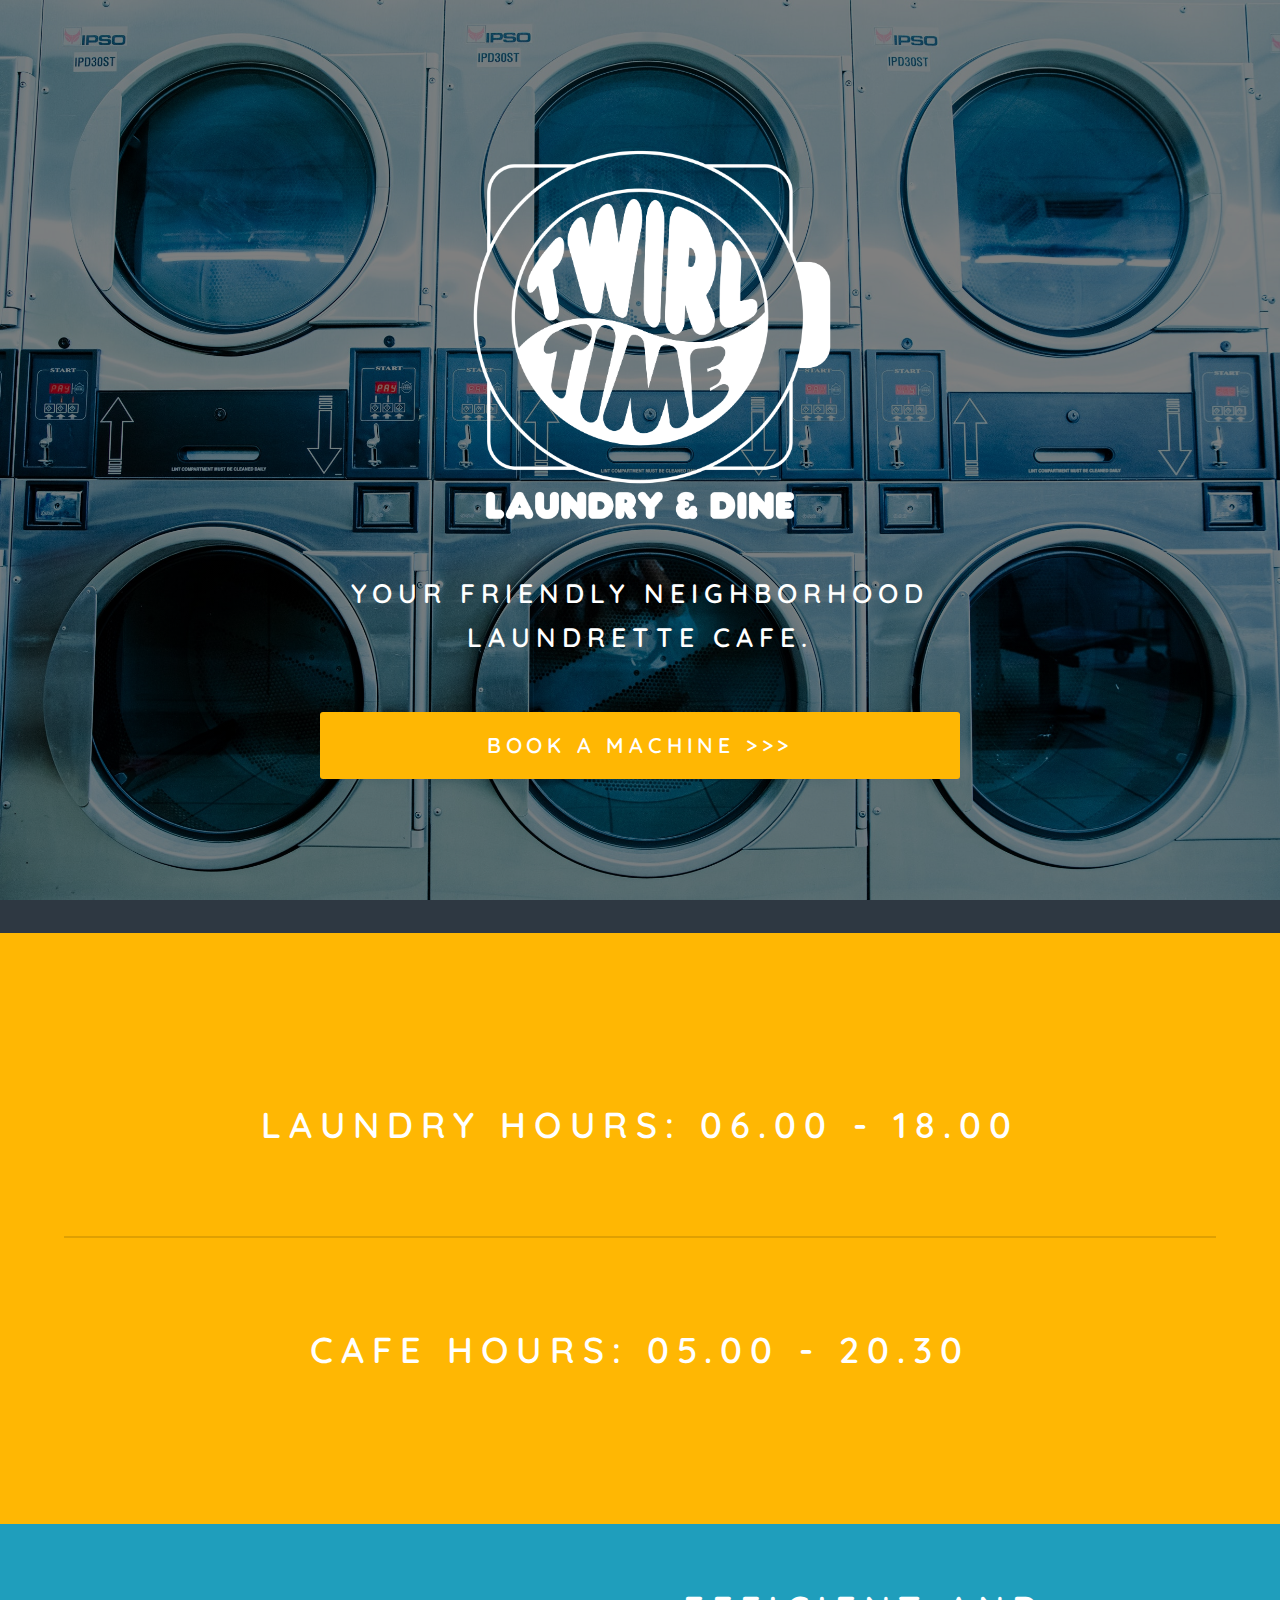
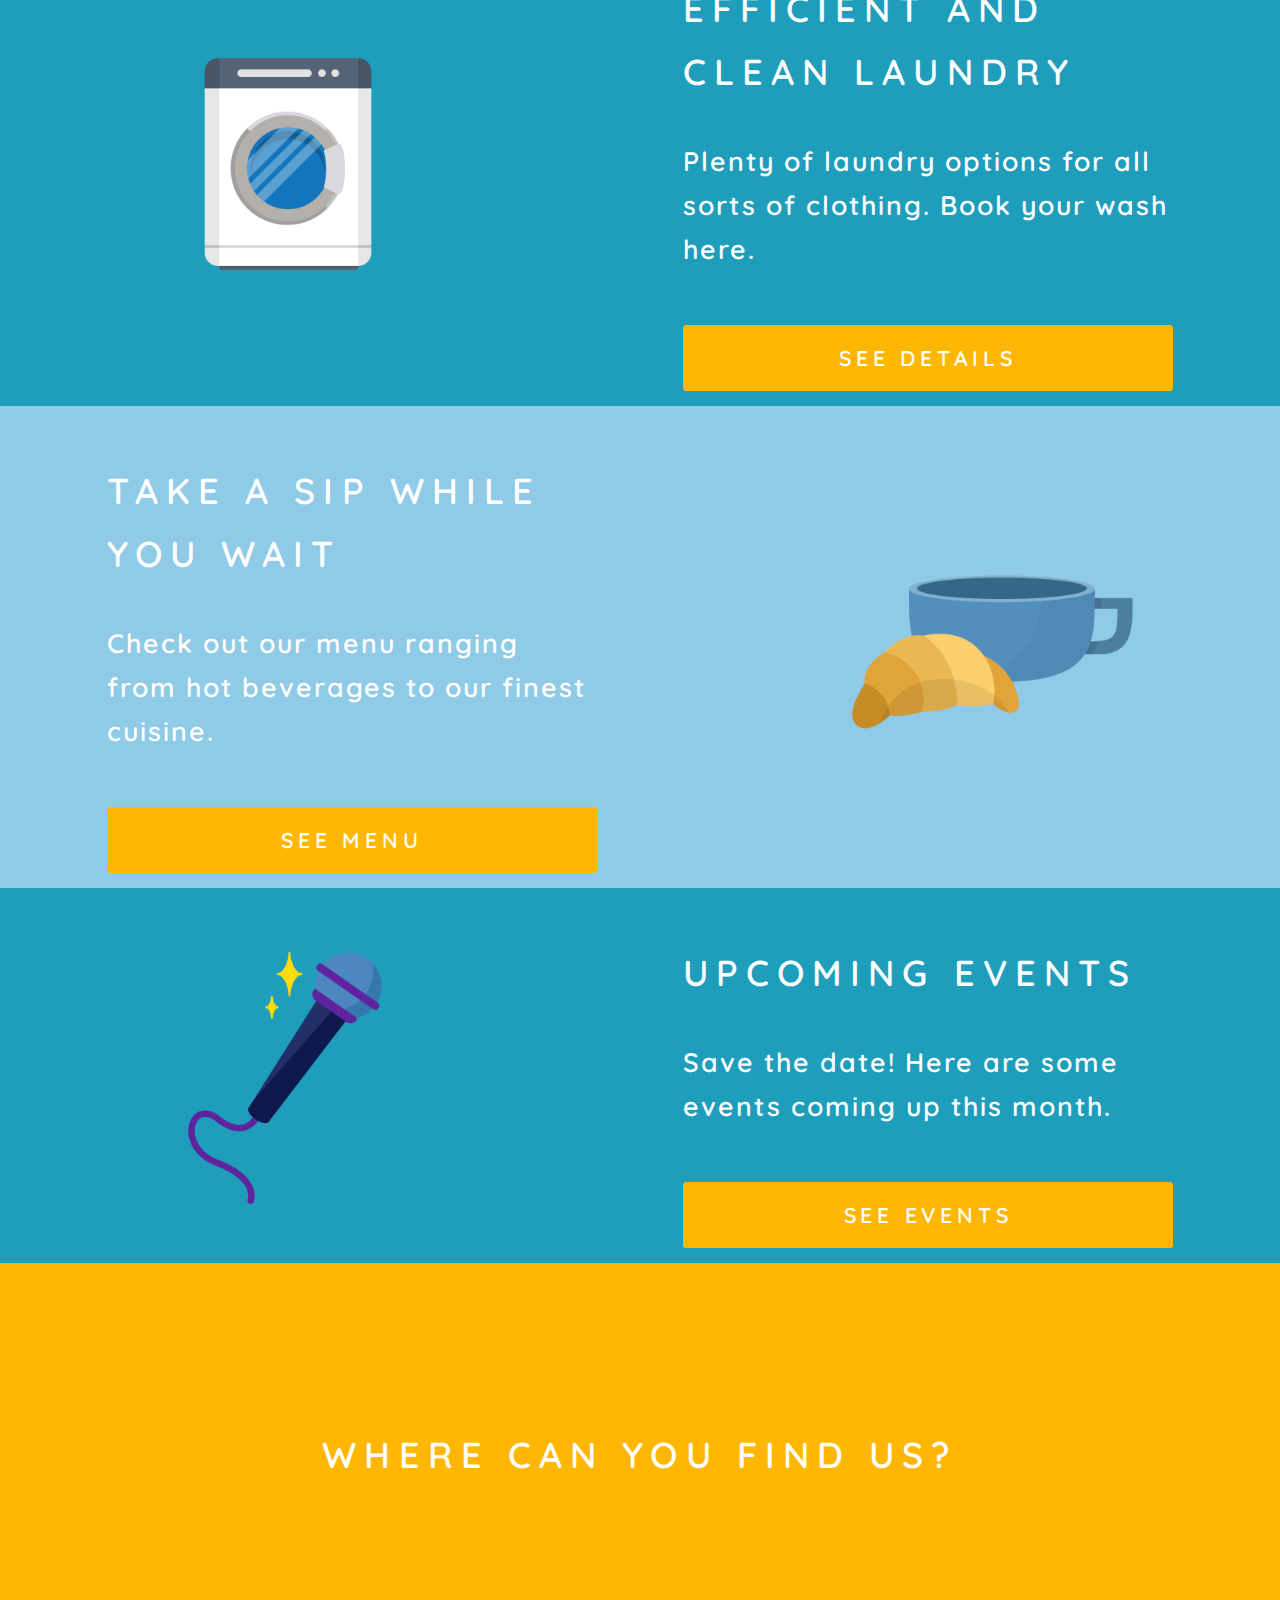
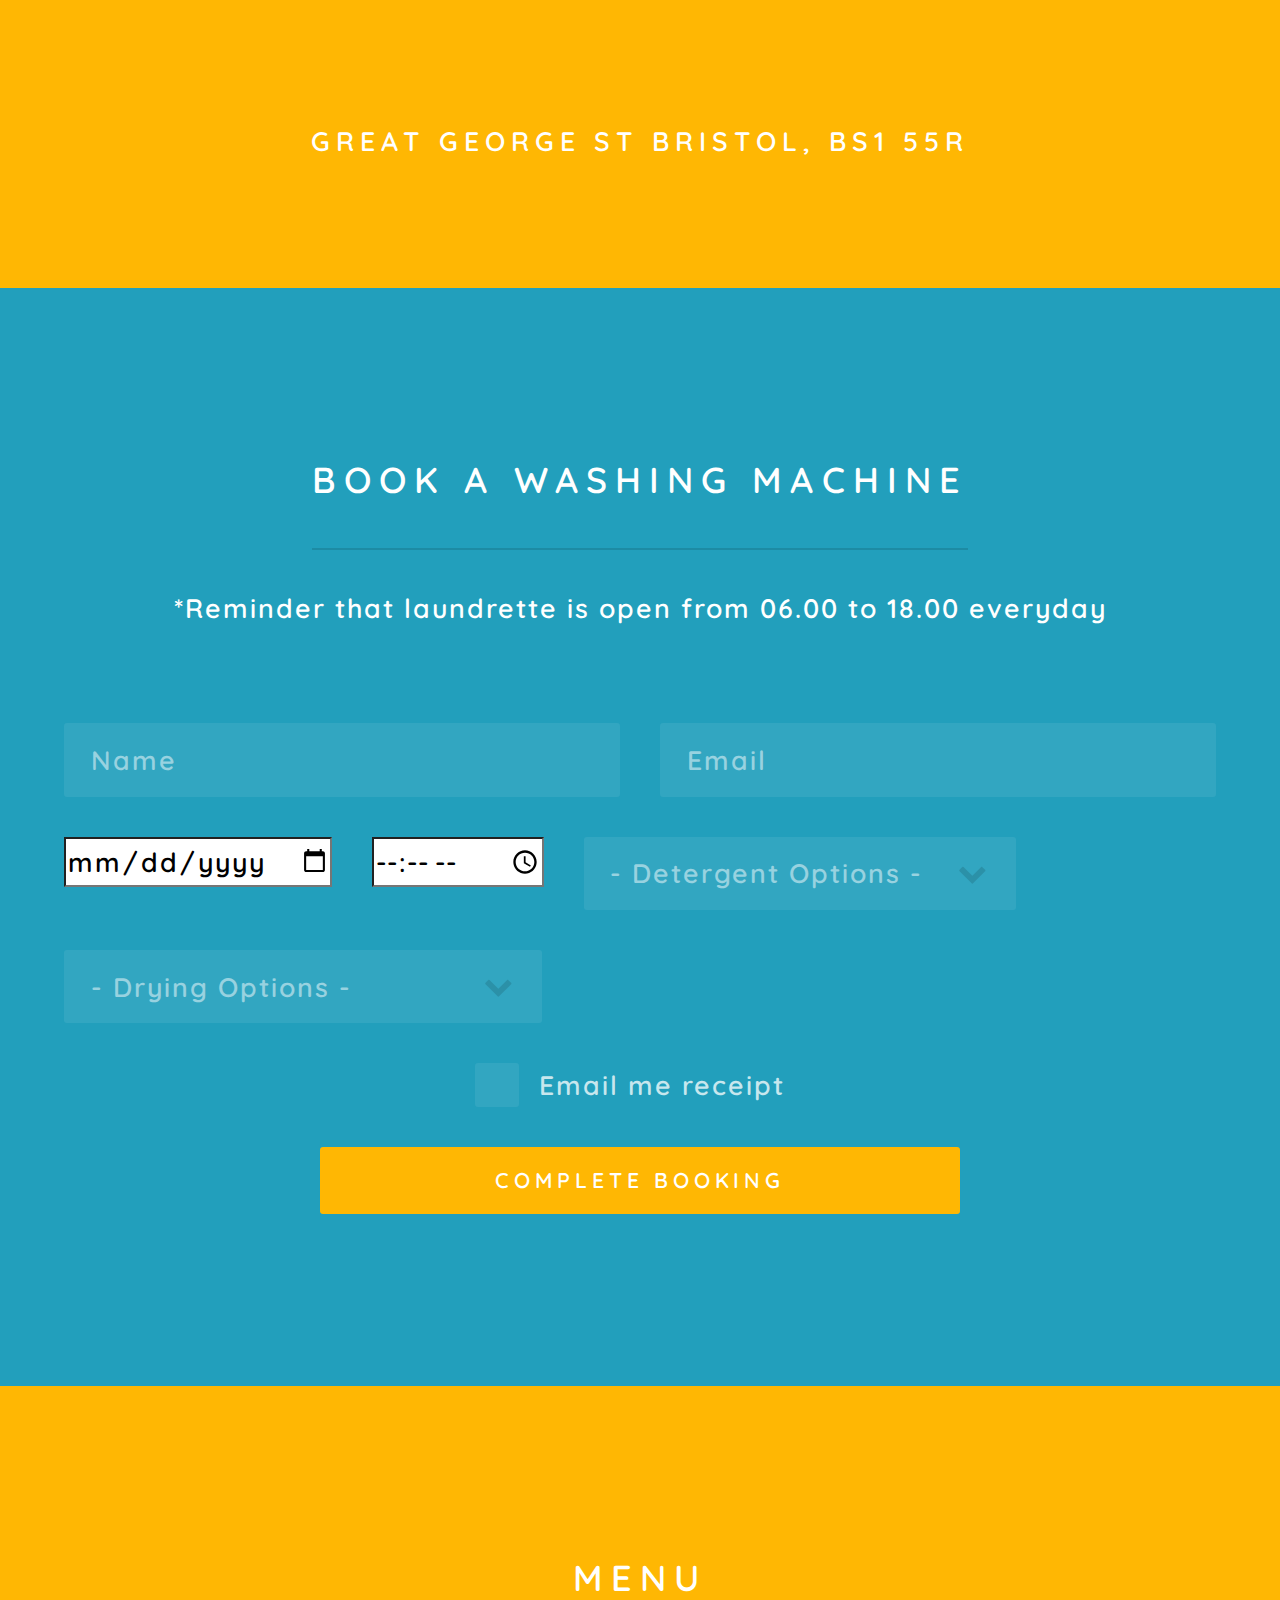
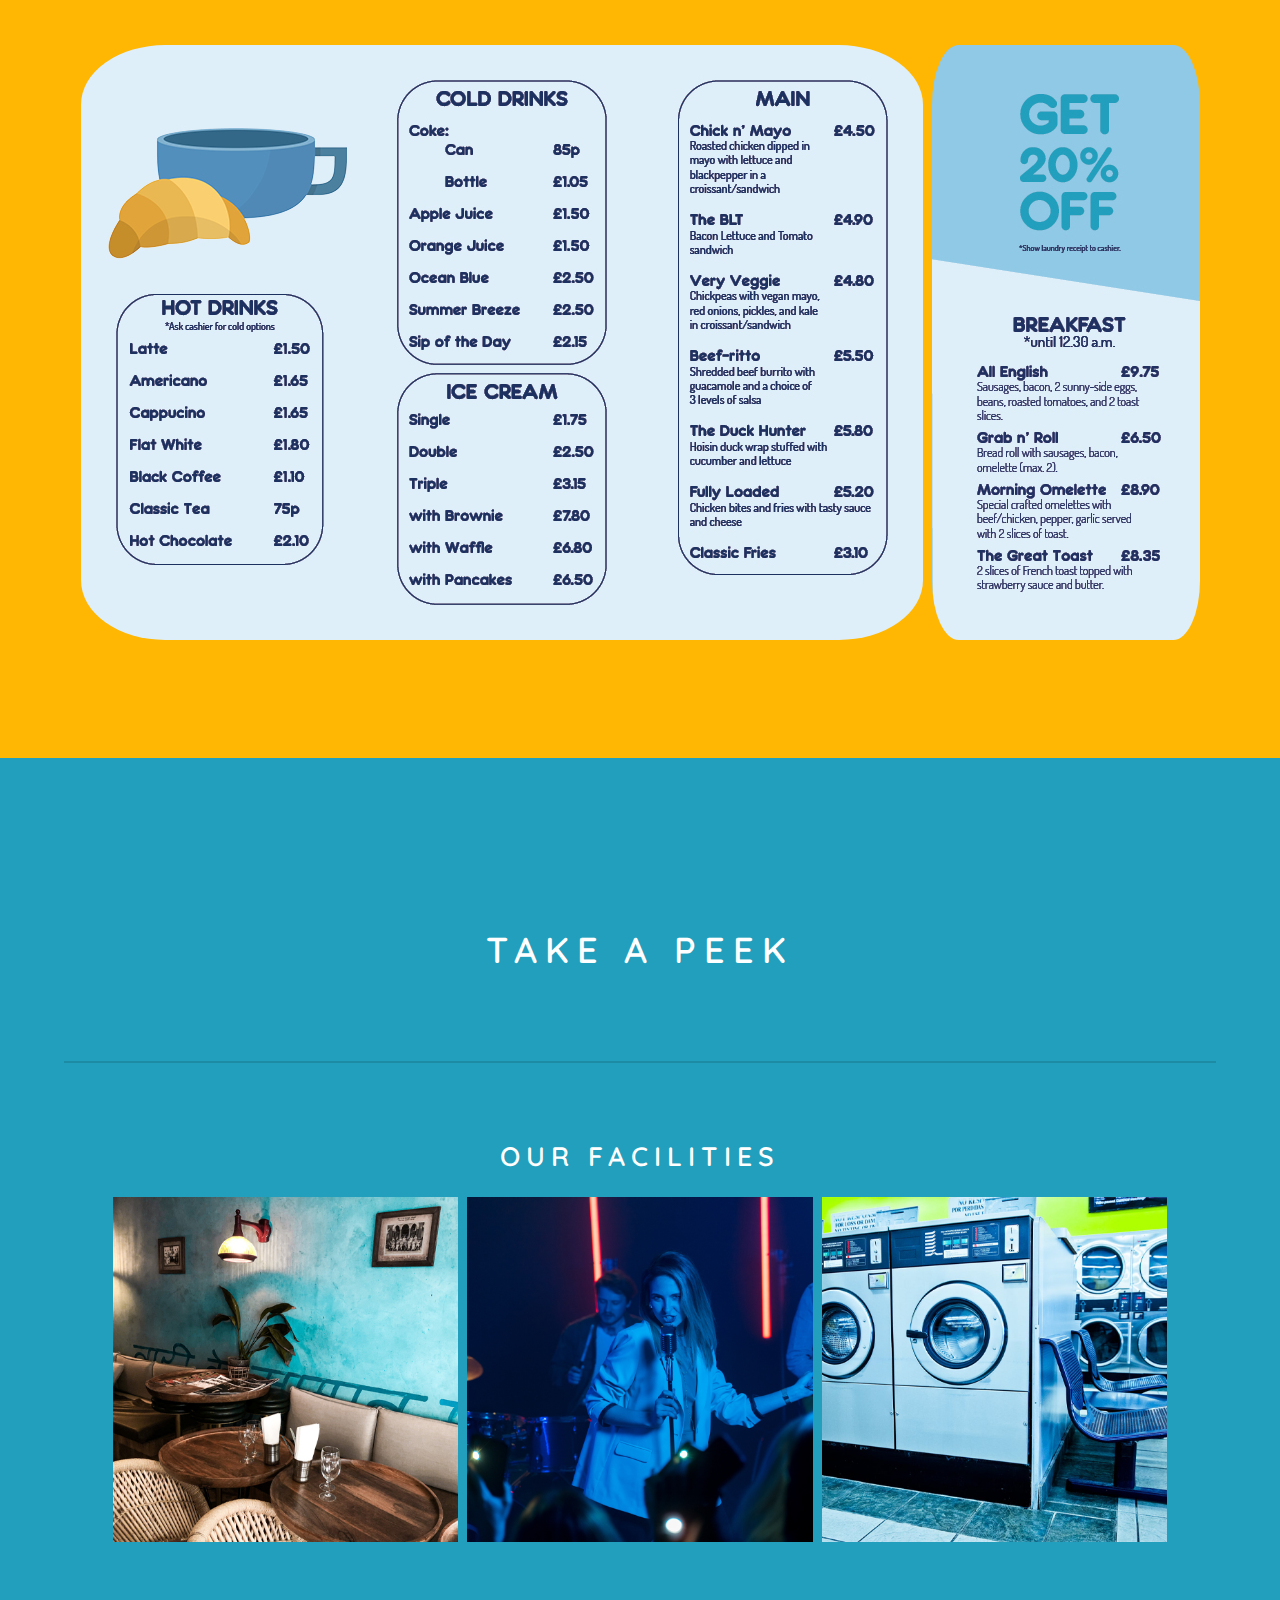
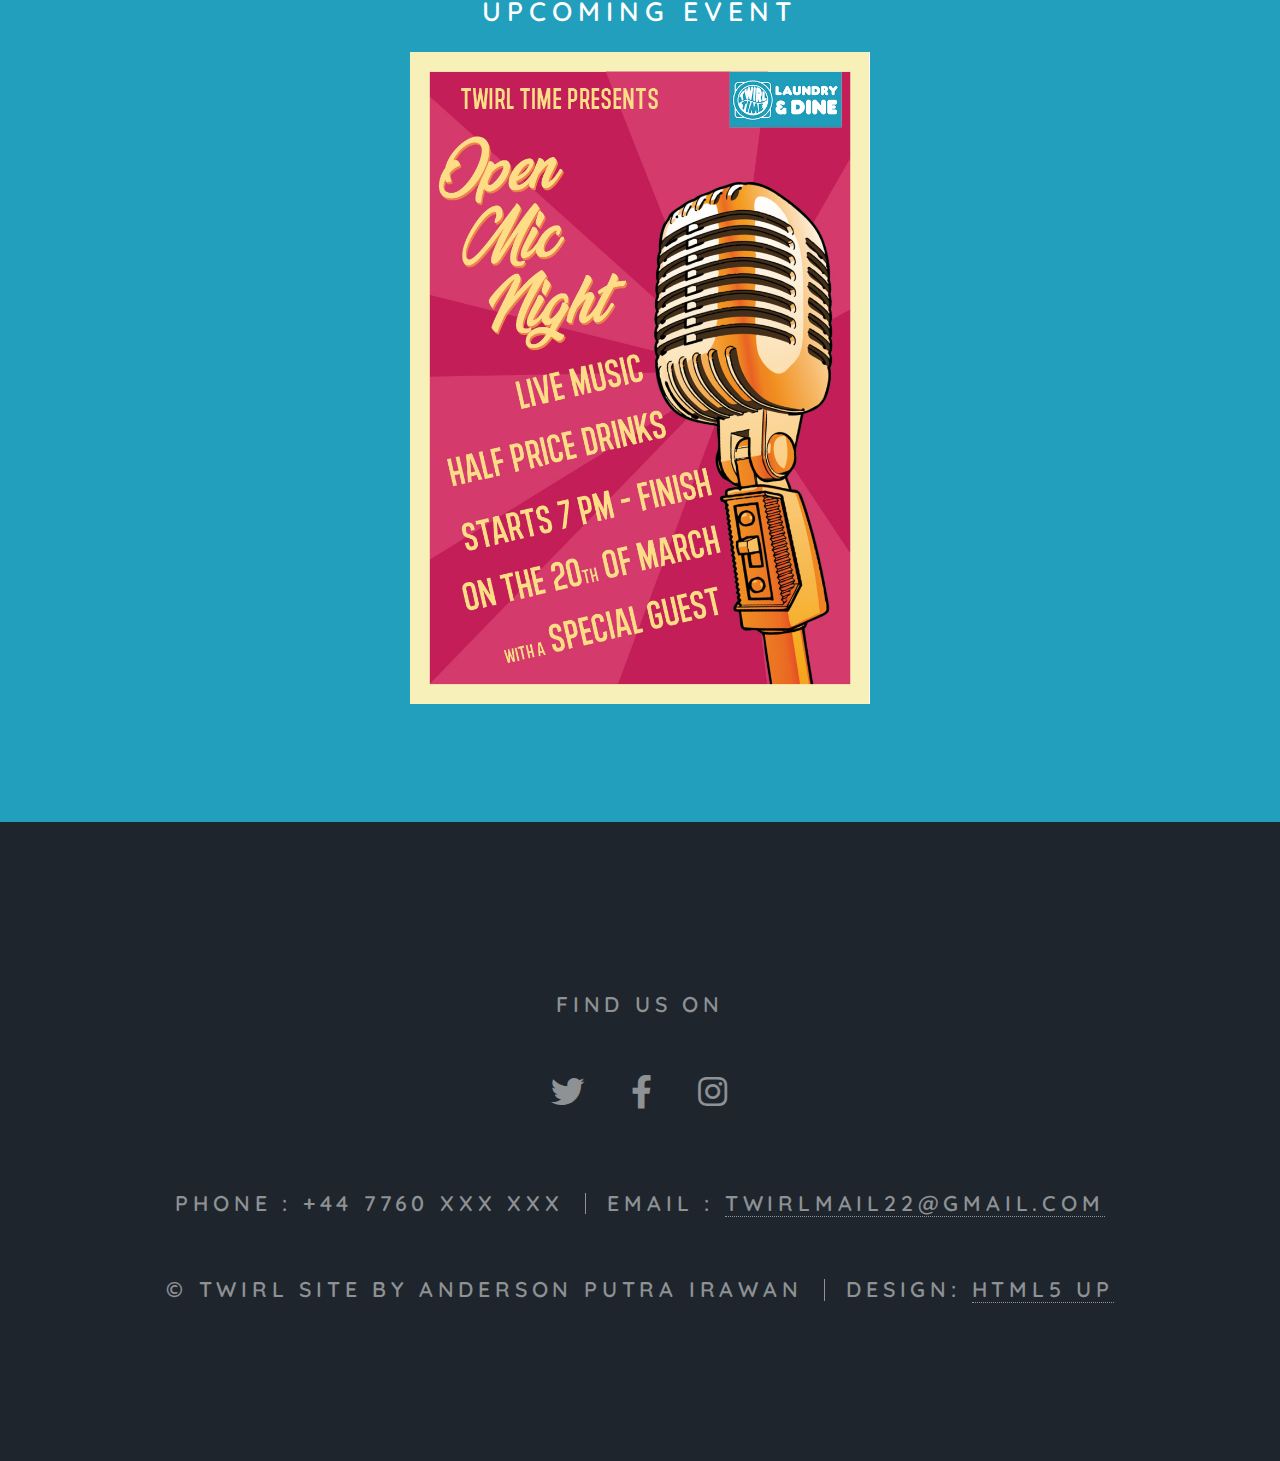
<file: index.html>
<!DOCTYPE HTML>
<!--
	Spectral by HTML5 UP
	html5up.net | @ajlkn
	Free for personal and commercial use under the CCA 3.0 license (html5up.net/license)
-->
<html>
	<head>
		<title>Twirl Time</title>
		<meta charset="utf-8" />
		<meta name="viewport" content="width=device-width, initial-scale=1, user-scalable=no" />
		<link rel="stylesheet" href="assets/css/main.css" />
		<noscript><link rel="stylesheet" href="assets/css/noscript.css" /></noscript>
	</head>
	<body class="landing is-preload">

		<!-- Page Wrapper -->
			<div id="page-wrapper">
				<!-- Header -->
					<header id="header" class="alt">
						<h1><a href="index.html">TWIRL TIME</a></h1>
					</header>

				<!-- Banner -->
					<section id="banner">

						<div>
							<img src="images/WhiteLogo.png" target="blank" width="50%" class="whitelogo">
						</div>
						
						<div class="inner">

							<br>
							<p>Your friendly neighborhood<br> laundrette cafe.</p>

							<a href="#four" class="button primary fit">Book a Machine >>></a>
						</div>
						<!--<a href="#one" class="more scrolly">Start Washing!</a>-->
					</section>

				<!-- One -->
					<section id="one" class="wrapper style1 special">
						<div class="inner">
								<h2>Laundry hours: 06.00 - 18.00</h2>
								<hr>
								<h2>Cafe hours: 05.00 - 20.30</h2>
							
						</div>
					</section>

				<!-- Two - Types of Services-->
					<section id="two" class="wrapper alt style2">
						<section class="spotlight">
							<div class="image"><img src="images/laundry_logo.png" width="30%" height="30%" alt="" /></div><div class="content">
								<h2 class="middle-section">Efficient And Clean Laundry </h2>
								<p class="middle-section">Plenty of laundry options for all sorts of clothing. Book your wash here.</p>
								<a href="#four" class="button primary fit">See details</a>
							</div>
						</section>
						<section class="spotlight">
							<div class="image"><img src="images/cafe_logo.png" width="30%" height="30%" alt="" /></div><div class="content">
								<h2 class="middle-section">Take A Sip While You Wait</h2>
								<p class="middle-section">Check out our menu ranging from hot beverages to our finest cuisine.</p>
								<a href="#five" class="button primary fit">See menu</a>
							</div>
						</section>
						<section class="spotlight">
							<div class="image"><img src="images/event_logo.png" alt="" /></div><div class="content">
								<h2 class="middle-section">Upcoming Events</h2>
								<p class="middle-section">Save the date! Here are some events coming up this month.</p>
								<a href="#events" class="button primary fit">See events</a>
							</div>
						</section>
					</section>

				<!-- Location -->
				<section id="three" class="wrapper style1 special">
					<div class="inner">
							<header id="major">
								<h2>Where can you find us?</h2>
							</header>

					<div><div class="gmap_canvas">
						<iframe max-width="1000" max-height="1000" id="gmap_canvas" src="https://maps.google.com/maps?q=BS1%205RR&t=&z=13&ie=UTF8&iwloc=&output=embed" frameborder="0" scrolling="no" marginheight="0" marginwidth="0"></iframe>
						<a href="https://123movies-to.org"></a><br><style>.mapouter{position:relative;text-align:right;height:500px;width:600px;}</style>
					</div></div>
					<br>
					<div><h1>Great George St Bristol, BS1 55R</h1></div>
	
				</section>

				<!-- Booking -->
				<section id="four" class="wrapper style3 special">
					<div class="inner">
						<header class="major">
							<h2>Book a washing machine</h2>
							<p>*Reminder that laundrette is open from 06.00 to 18.00 everyday</p>
						</header>
						<form method="post" action="#">
							<div class="row gtr-uniform">
								<div class="col-6 col-12-xsmall">
									<input type="text" name="demo-name" id="demo-name" value="" placeholder="Name" />
								</div>
								<div class="col-6 col-12-xsmall">
									<input type="email" name="demo-email" id="demo-email" value="" placeholder="Email" />
								</div>
								<div class="col-12-xsmall">
									<input type="date" name="demo-date" id="demo-email" value="" placeholder="Date" style="color : black" />
								</div>
								<div class="col-12-xsmall">
									<input type="time" name="demo-time" id="demo-email" value="" placeholder="Time" style="color : black" />
								</div>
								<div class="col-12-medium">
									<select name="demo-category" id="demo-category">
										<option value="">- Detergent Options -</option>
										<option value="1">Ultra Clean (£5.50)</option>
										<option value="1">Golden Shower (£4.20)</option>
										<option value="1">Supreme Silver (£3.00)</option>
										<option value="1">Basic Bronze (£1.80)</option>
									</select>
								</div>
								<div class="col-12-medium">
									<select name="demo-category" id="demo-category">
										<option value="">- Drying Options -</option>
										<option value="1">Ironed and Folded (£7.00)</option>
										<option value="1">Ironed (£5.50)</option>
										<option value="1">DIY Dryer (£4.00)</option>
									</select>
								</div>
								<div class="col-12">
									<input type="checkbox" id="demo-copy" name="demo-copy">
									<label for="demo-copy">Email me receipt</label>
								</div>
								<div class="col-12">
									<a href="booking.html" class="button primary fit">Complete Booking</a>
								</div>
							</div>
						</form>
						

					</div>

					
				</section>

				<!-- Menu -->
				<section id="five" class="wrapper style1 special">
					<header id="major">
						<h2>Menu</h2>
					</header>
					<img class="rounded" src="images/mainmenu.jpg" target="blank">
					<img class="rounded" src="images/breakfast.jpg" target="blank">
				</section>

				<!-- Other Info -->
				<section id="six" class="wrapper style3 special">
					<div class="inner">
						<div class="inner">
							<header id="major">
								<h2>Take a peek</h2>
								<hr>
							</header>

							<h1>Our Facilities</h1>

							<img src="images/preview_cafe.jpg" target="blank" width="30%">
							<img src="images/preview_stage.jpg" target="blank" width="30%">
							<img src="images/preview_laundry.jpg" target="blank" width="30%">

							<br><br>
							<h1 id="events">Upcoming Event</h1>

							<img src="images/mic_night.jpg" target="blank" width="40%">
						
					</div>	
				</section>
				

				<!-- Footer -->
					<footer id="footer">
						<div class="copyright">Find us on</div><br>
						<ul class="icons">
							<li><a href="https://twitter.com/" class="icon brands fa-twitter"><span class="label">Twitter</span></a></li>
							<li><a href="https://www.facebook.com/" class="icon brands fa-facebook-f"><span class="label">Facebook</span></a></li>
							<li><a href="https://www.instagram.com/" class="icon brands fa-instagram"><span class="label">Instagram</span></a></li>
						</ul>
						<ul class="copyright">
							<li>Phone : +44 7760 XXX XXX</li><li>Email : <a href="https://mail.google.com">twirlmail22@gmail.com</a></li>
						</ul>
						<ul class="copyright">
							<li>&copy; Twirl Site by Anderson Putra Irawan</li><li>Design: <a href="http://html5up.net">HTML5 UP</a></li>
						</ul>
					</footer>

			</div>

		<!-- Scripts -->
			<script src="assets/js/jquery.min.js"></script>
			<script src="assets/js/jquery.scrollex.min.js"></script>
			<script src="assets/js/jquery.scrolly.min.js"></script>
			<script src="assets/js/browser.min.js"></script>
			<script src="assets/js/breakpoints.min.js"></script>
			<script src="assets/js/util.js"></script>
			<script src="assets/js/main.js"></script>

	</body>
</html>
</file>
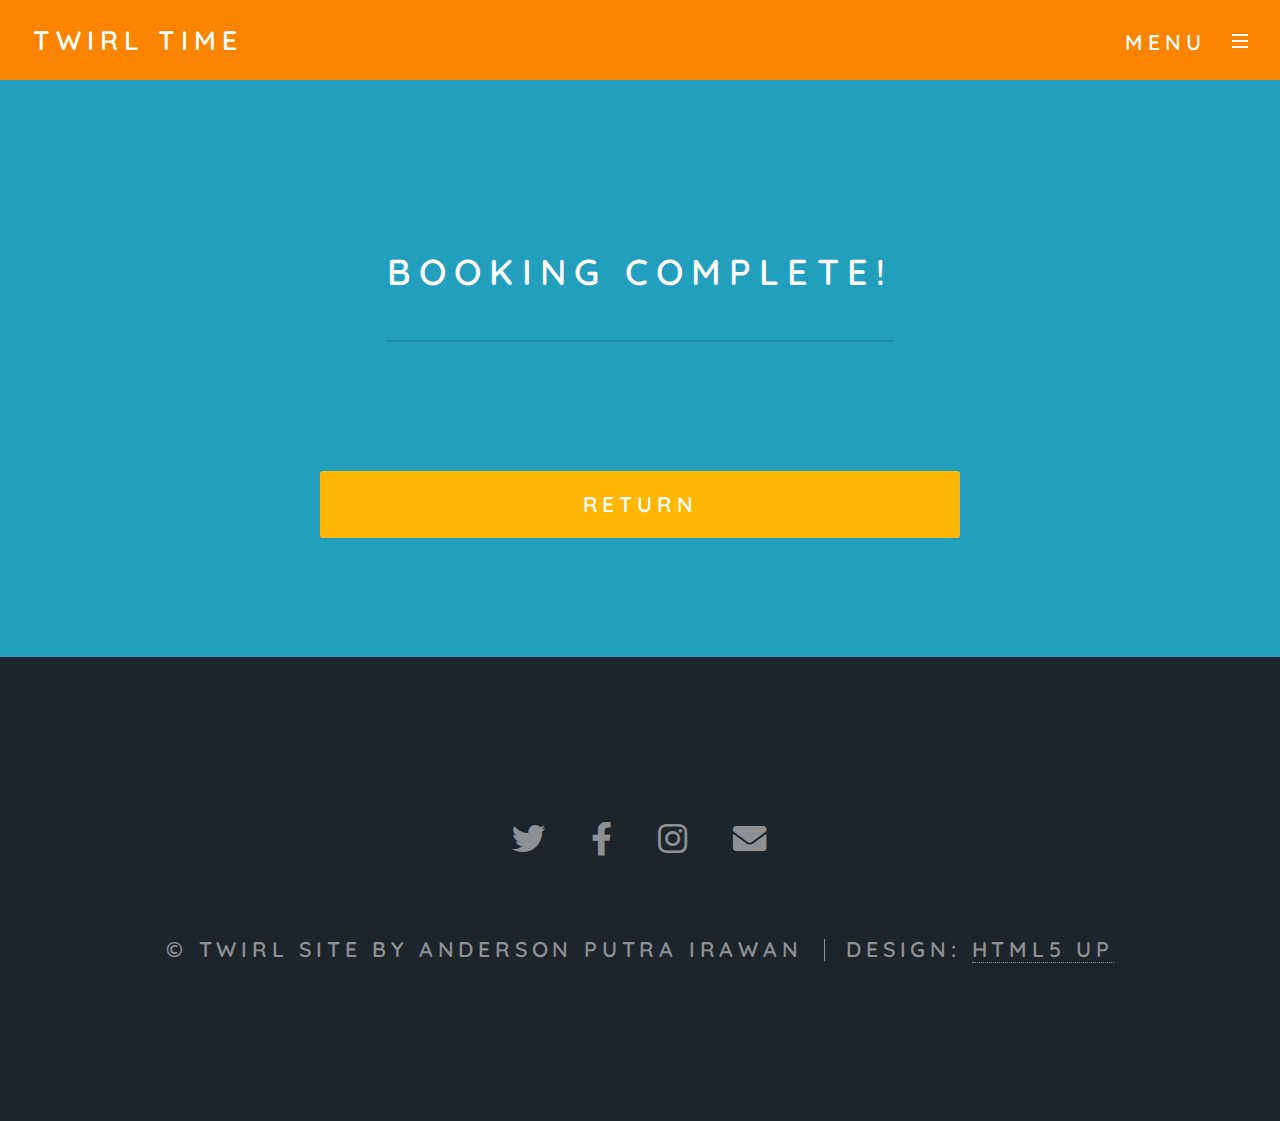
<file: booking.html>
<!DOCTYPE HTML>
<!--
	Spectral by HTML5 UP
	html5up.net | @ajlkn
	Free for personal and commercial use under the CCA 3.0 license (html5up.net/license)
-->
<html>
	<head>
		<title>Generic - Spectral by HTML5 UP</title>
		<meta charset="utf-8" />
		<meta name="viewport" content="width=device-width, initial-scale=1, user-scalable=no" />
		<link rel="stylesheet" href="assets/css/main.css" />
		<noscript><link rel="stylesheet" href="assets/css/noscript.css" /></noscript>
	</head>
	<body class="is-preload">

		<!-- Page Wrapper -->
			<div id="page-wrapper">

				<!-- Header -->
					<header id="header">
						<h1><a href="index.html">TWIRL TIME</a></h1>
						<nav id="nav">
							<ul>
								<li class="special">
									<a href="#menu" class="menuToggle"><span>Menu</span></a>
									<div id="menu">
										<ul>
											<li><a href="index.html">Home</a></li>
											<li><a href="booking.html">Booking</a></li>
											<li><a href="elements.html">Elements</a></li>
											<li><a href="#">Sign Up</a></li>
											<li><a href="#">Log In</a></li>
										</ul>
									</div>
								</li>
							</ul>
						</nav>
					</header>

				<!-- Booking -->
				<section id="four" class="wrapper style3 special">
					<div class="inner">
						<header class="major">
							<h2>BOOKING COMPLETE!</h2>
						</header>
						
						<a href="index.html" class="button primary fit">Return</a>
						

					</div>

					
				</section>

				<!-- Footer -->
				<footer id="footer">
					<ul class="icons">
						<li><a href="#" class="icon brands fa-twitter"><span class="label">Twitter</span></a></li>
						<li><a href="#" class="icon brands fa-facebook-f"><span class="label">Facebook</span></a></li>
						<li><a href="#" class="icon brands fa-instagram"><span class="label">Instagram</span></a></li>
						<li><a href="#" class="icon solid fa-envelope"><span class="label">Email</span></a></li>
					</ul>
					<ul class="copyright">
						<li>&copy; Twirl Site by Anderson Putra Irawan</li><li>Design: <a href="http://html5up.net">HTML5 UP</a></li>
					</ul>
				</footer>

			</div>

		<!-- Scripts -->
			<script src="assets/js/jquery.min.js"></script>
			<script src="assets/js/jquery.scrollex.min.js"></script>
			<script src="assets/js/jquery.scrolly.min.js"></script>
			<script src="assets/js/browser.min.js"></script>
			<script src="assets/js/breakpoints.min.js"></script>
			<script src="assets/js/util.js"></script>
			<script src="assets/js/main.js"></script>

	</body>
</html>
</file>
<file: assets/css/noscript.css>
/*
	Spectral by HTML5 UP
	html5up.net | @ajlkn
	Free for personal and commercial use under the CCA 3.0 license (html5up.net/license)
*/

/* Banner */

	body.is-preload #banner h2 {
		-moz-transform: none;
		-webkit-transform: none;
		-ms-transform: none;
		transform: none;
		opacity: 1;
	}

		body.is-preload #banner h2:before, body.is-preload #banner h2:after {
			width: 100%;
		}

	body.is-preload #banner .more {
		-moz-transform: none;
		-webkit-transform: none;
		-ms-transform: none;
		transform: none;
		opacity: 1;
	}

	body.is-preload #banner:after {
		opacity: 0;
	}
</file>
<file: assets/css/main.css>
@import url(fontawesome-all.min.css);
@import url("https://fonts.googleapis.com/css?family=Open+Sans:400,400italic,600,600italic,800,800italic");

/*
	Spectral by HTML5 UP
	html5up.net | @ajlkn
	Free for personal and commercial use under the CCA 3.0 license (html5up.net/license)
*/

html, body, div, span, applet, object,
iframe, h1, h2, h3, h4, h5, h6, p, blockquote,
pre, a, abbr, acronym, address, big, cite,
code, del, dfn, em, img, ins, kbd, q, s, samp,
small, strike, strong, sub, sup, tt, var, b,
u, i, center, dl, dt, dd, ol, ul, li, fieldset,
form, label, legend, table, caption, tbody,
tfoot, thead, tr, th, td, article, aside,
canvas, details, embed, figure, figcaption,
footer, header, hgroup, menu, nav, output, ruby,
section, summary, time, mark, audio, video {
	margin: 0;
	padding: 0;
	border: 0;
	font-size: 100%;
	font: inherit;
	vertical-align: baseline;}

article, aside, details, figcaption, figure,
footer, header, hgroup, menu, nav, section {
	display: block;}

body {
	line-height: 1;
}

ol, ul {
	list-style: none;
}

blockquote, q {
	quotes: none;
}

	blockquote:before, blockquote:after, q:before, q:after {
		content: '';
		content: none;
	}

table {
	border-collapse: collapse;
	border-spacing: 0;
}

body {
	-webkit-text-size-adjust: none;
}

mark {
	background-color: transparent;
	color: inherit;
}

input::-moz-focus-inner {
	border: 0;
	padding: 0;
}

input, select, textarea {
	-moz-appearance: none;
	-webkit-appearance: none;
	-ms-appearance: none;
	appearance: none;
}

/* Basic */

	@-ms-viewport {
		width: device-width;
	}

	html {
		box-sizing: border-box;
	}

	*, *:before, *:after {
		box-sizing: inherit;
	}

	body {
		background: #2e3842;
	}

		body.is-preload *, body.is-preload *:before, body.is-preload *:after {
			-moz-animation: none !important;
			-webkit-animation: none !important;
			-ms-animation: none !important;
			animation: none !important;
			-moz-transition: none !important;
			-webkit-transition: none !important;
			-ms-transition: none !important;
			transition: none !important;
		}

	@font-face {	
		src: url("../webfonts/Quicksand-SemiBold.ttf");
		font-family: MyWebFont;
	}

	body, input, select, textarea {
		color: #fff;
		font-family: MyWebFont, 'Trebuchet MS', 'Lucida Sans Unicode', 'Lucida Grande', 'Lucida Sans', Arial, sans-serif;
		font-size: 15pt;
		font-weight: normal;
    	font-style: normal;
		letter-spacing: 0.075em;
		line-height: 1.65em;
	}

		@media screen and (max-width: 1680px) {

			body, input, select, textarea {
				font-size: 13pt;
			}

		}

		@media screen and (max-width: 1280px) {

			body, input, select, textarea {
				font-size: 20pt;
			}

		}

		@media screen and (max-width: 736px) {

			body, input, select, textarea {
				font-size: 11pt;
				letter-spacing: 0.0375em;
			}

		}

	a {
		-moz-transition: color 0.2s ease, border-bottom-color 0.2s ease;
		-webkit-transition: color 0.2s ease, border-bottom-color 0.2s ease;
		-ms-transition: color 0.2s ease, border-bottom-color 0.2s ease;
		transition: color 0.2s ease, border-bottom-color 0.2s ease;
		border-bottom: dotted 1px;
		color: inherit;
		text-decoration: none;
	}

		a:hover {
			border-bottom-color: transparent;
		}

	strong, b {
		color: #fff;
		font-weight: 600;
	}

	em, i {
		font-style: italic;
	}

	p {
		margin: 0 0 2em 0;
	}

	h1, h2, h3, h4, h5, h6 {
		color: #fff;
		font-weight: 800;
		letter-spacing: 0.225em;
		line-height: 1em;
		margin: 0 0 1em 0;
		text-transform: uppercase;
	}

		h1 a, h2 a, h3 a, h4 a, h5 a, h6 a {
			color: inherit;
			text-decoration: none;
		}

	h2 {
		font-size: 1.35em;
		line-height: 1.75em;
	}

		@media screen and (max-width: 736px) {

			h2 {
				font-size: 1.1em;
				line-height: 1.65em;
			}

		}

	h3 {
		font-size: 1.15em;
		line-height: 1.75em;
	}

		@media screen and (max-width: 736px) {

			h3 {
				font-size: 1em;
				line-height: 1.65em;
			}

		}

	h4 {
		font-size: 1em;
		line-height: 1.5em;
	}

	h5 {
		font-size: 0.8em;
		line-height: 1.5em;
	}

	h6 {
		font-size: 0.7em;
		line-height: 1.5em;
	}

	sub {
		font-size: 0.8em;
		position: relative;
		top: 0.5em;
	}

	sup {
		font-size: 0.8em;
		position: relative;
		top: -0.5em;
	}

	hr {
		border: 0;
		border-bottom: solid 2px #fff;
		margin: 3em 0;
	}

		hr.major {
			margin: 4.5em 0;
		}

	blockquote {
		border-left: solid 4px #fff;
		font-style: italic;
		margin: 0 0 2em 0;
		padding: 0.5em 0 0.5em 2em;
	}

	code {
		background: rgba(144, 144, 144, 0.25);
		border-radius: 3px;
		font-family: "Courier New", monospace;
		font-size: 0.9em;
		letter-spacing: 0;
		margin: 0 0.25em;
		padding: 0.25em 0.65em;
	}

	pre {
		-webkit-overflow-scrolling: touch;
		font-family: "Courier New", monospace;
		font-size: 0.9em;
		margin: 0 0 2em 0;
	}

		pre code {
			display: block;
			line-height: 1.75em;
			padding: 1em 1.5em;
			overflow-x: auto;
		}

	.align-left {
		text-align: left;
	}

	.align-center {
		text-align: center;
	}

	.align-right {
		text-align: right;
	}

/* Row */

	.row {
		display: flex;
		flex-wrap: wrap;
		box-sizing: border-box;
		align-items: stretch;
	}

		.row > * {
			box-sizing: border-box;
		}

		.row.gtr-uniform > * > :last-child {
			margin-bottom: 0;
		}

		.row.aln-left {
			justify-content: flex-start;
		}

		.row.aln-center {
			justify-content: center;
		}

		.row.aln-right {
			justify-content: flex-end;
		}

		.row.aln-top {
			align-items: flex-start;
		}

		.row.aln-middle {
			align-items: center;
		}

		.row.aln-bottom {
			align-items: flex-end;
		}

		.row > .imp {
			order: -1;
		}

		.row > .col-1 {
			width: 8.33333%;
		}

		.row > .off-1 {
			margin-left: 8.33333%;
		}

		.row > .col-2 {
			width: 16.66667%;
		}

		.row > .off-2 {
			margin-left: 16.66667%;
		}

		.row > .col-3 {
			width: 25%;
		}

		.row > .off-3 {
			margin-left: 25%;
		}

		.row > .col-4 {
			width: 33.33333%;
		}

		.row > .off-4 {
			margin-left: 33.33333%;
		}

		.row > .col-5 {
			width: 41.66667%;
		}

		.row > .off-5 {
			margin-left: 41.66667%;
		}

		.row > .col-6 {
			width: 50%;
		}

		.row > .off-6 {
			margin-left: 50%;
		}

		.row > .col-7 {
			width: 58.33333%;
		}

		.row > .off-7 {
			margin-left: 58.33333%;
		}

		.row > .col-8 {
			width: 66.66667%;
		}

		.row > .off-8 {
			margin-left: 66.66667%;
		}

		.row > .col-9 {
			width: 75%;
		}

		.row > .off-9 {
			margin-left: 75%;
		}

		.row > .col-10 {
			width: 83.33333%;
		}

		.row > .off-10 {
			margin-left: 83.33333%;
		}

		.row > .col-11 {
			width: 91.66667%;
		}

		.row > .off-11 {
			margin-left: 91.66667%;
		}

		.row > .col-12 {
			width: 100%;
		}

		.row > .off-12 {
			margin-left: 100%;
		}

		.row.gtr-0 {
			margin-top: 0;
			margin-left: 0em;
		}

			.row.gtr-0 > * {
				padding: 0 0 0 0em;
			}

			.row.gtr-0.gtr-uniform {
				margin-top: 0em;
			}

				.row.gtr-0.gtr-uniform > * {
					padding-top: 0em;
				}

		.row.gtr-25 {
			margin-top: 0;
			margin-left: -0.375em;
		}

			.row.gtr-25 > * {
				padding: 0 0 0 0.375em;
			}

			.row.gtr-25.gtr-uniform {
				margin-top: -0.375em;
			}

				.row.gtr-25.gtr-uniform > * {
					padding-top: 0.375em;
				}

		.row.gtr-50 {
			margin-top: 0;
			margin-left: -0.75em;
		}

			.row.gtr-50 > * {
				padding: 0 0 0 0.75em;
			}

			.row.gtr-50.gtr-uniform {
				margin-top: -0.75em;
			}

				.row.gtr-50.gtr-uniform > * {
					padding-top: 0.75em;
				}

		.row {
			margin-top: 0;
			margin-left: -1.5em;
		}

			.row > * {
				padding: 0 0 0 1.5em;
			}

			.row.gtr-uniform {
				margin-top: -1.5em;
			}

				.row.gtr-uniform > * {
					padding-top: 1.5em;
				}

		.row.gtr-150 {
			margin-top: 0;
			margin-left: -2.25em;
		}

			.row.gtr-150 > * {
				padding: 0 0 0 2.25em;
			}

			.row.gtr-150.gtr-uniform {
				margin-top: -2.25em;
			}

				.row.gtr-150.gtr-uniform > * {
					padding-top: 2.25em;
				}

		.row.gtr-200 {
			margin-top: 0;
			margin-left: -3em;
		}

			.row.gtr-200 > * {
				padding: 0 0 0 3em;
			}

			.row.gtr-200.gtr-uniform {
				margin-top: -3em;
			}

				.row.gtr-200.gtr-uniform > * {
					padding-top: 3em;
				}

		@media screen and (max-width: 1680px) {

			.row {
				display: flex;
				flex-wrap: wrap;
				box-sizing: border-box;
				align-items: stretch;
			}

				.row > * {
					box-sizing: border-box;
				}

				.row.gtr-uniform > * > :last-child {
					margin-bottom: 0;
				}

				.row.aln-left {
					justify-content: flex-start;
				}

				.row.aln-center {
					justify-content: center;
				}

				.row.aln-right {
					justify-content: flex-end;
				}

				.row.aln-top {
					align-items: flex-start;
				}

				.row.aln-middle {
					align-items: center;
				}

				.row.aln-bottom {
					align-items: flex-end;
				}

				.row > .imp-xlarge {
					order: -1;
				}

				.row > .col-1-xlarge {
					width: 8.33333%;
				}

				.row > .off-1-xlarge {
					margin-left: 8.33333%;
				}

				.row > .col-2-xlarge {
					width: 16.66667%;
				}

				.row > .off-2-xlarge {
					margin-left: 16.66667%;
				}

				.row > .col-3-xlarge {
					width: 25%;
				}

				.row > .off-3-xlarge {
					margin-left: 25%;
				}

				.row > .col-4-xlarge {
					width: 33.33333%;
				}

				.row > .off-4-xlarge {
					margin-left: 33.33333%;
				}

				.row > .col-5-xlarge {
					width: 41.66667%;
				}

				.row > .off-5-xlarge {
					margin-left: 41.66667%;
				}

				.row > .col-6-xlarge {
					width: 50%;
				}

				.row > .off-6-xlarge {
					margin-left: 50%;
				}

				.row > .col-7-xlarge {
					width: 58.33333%;
				}

				.row > .off-7-xlarge {
					margin-left: 58.33333%;
				}

				.row > .col-8-xlarge {
					width: 66.66667%;
				}

				.row > .off-8-xlarge {
					margin-left: 66.66667%;
				}

				.row > .col-9-xlarge {
					width: 75%;
				}

				.row > .off-9-xlarge {
					margin-left: 75%;
				}

				.row > .col-10-xlarge {
					width: 83.33333%;
				}

				.row > .off-10-xlarge {
					margin-left: 83.33333%;
				}

				.row > .col-11-xlarge {
					width: 91.66667%;
				}

				.row > .off-11-xlarge {
					margin-left: 91.66667%;
				}

				.row > .col-12-xlarge {
					width: 100%;
				}

				.row > .off-12-xlarge {
					margin-left: 100%;
				}

				.row.gtr-0 {
					margin-top: 0;
					margin-left: 0em;
				}

					.row.gtr-0 > * {
						padding: 0 0 0 0em;
					}

					.row.gtr-0.gtr-uniform {
						margin-top: 0em;
					}

						.row.gtr-0.gtr-uniform > * {
							padding-top: 0em;
						}

				.row.gtr-25 {
					margin-top: 0;
					margin-left: -0.375em;
				}

					.row.gtr-25 > * {
						padding: 0 0 0 0.375em;
					}

					.row.gtr-25.gtr-uniform {
						margin-top: -0.375em;
					}

						.row.gtr-25.gtr-uniform > * {
							padding-top: 0.375em;
						}

				.row.gtr-50 {
					margin-top: 0;
					margin-left: -0.75em;
				}

					.row.gtr-50 > * {
						padding: 0 0 0 0.75em;
					}

					.row.gtr-50.gtr-uniform {
						margin-top: -0.75em;
					}

						.row.gtr-50.gtr-uniform > * {
							padding-top: 0.75em;
						}

				.row {
					margin-top: 0;
					margin-left: -1.5em;
				}

					.row > * {
						padding: 0 0 0 1.5em;
					}

					.row.gtr-uniform {
						margin-top: -1.5em;
					}

						.row.gtr-uniform > * {
							padding-top: 1.5em;
						}

				.row.gtr-150 {
					margin-top: 0;
					margin-left: -2.25em;
				}

					.row.gtr-150 > * {
						padding: 0 0 0 2.25em;
					}

					.row.gtr-150.gtr-uniform {
						margin-top: -2.25em;
					}

						.row.gtr-150.gtr-uniform > * {
							padding-top: 2.25em;
						}

				.row.gtr-200 {
					margin-top: 0;
					margin-left: -3em;
				}

					.row.gtr-200 > * {
						padding: 0 0 0 3em;
					}

					.row.gtr-200.gtr-uniform {
						margin-top: -3em;
					}

						.row.gtr-200.gtr-uniform > * {
							padding-top: 3em;
						}

		}

		@media screen and (max-width: 1280px) {

			.row {
				display: flex;
				flex-wrap: wrap;
				box-sizing: border-box;
				align-items: stretch;
			}

				.row > * {
					box-sizing: border-box;
				}

				.row.gtr-uniform > * > :last-child {
					margin-bottom: 0;
				}

				.row.aln-left {
					justify-content: flex-start;
				}

				.row.aln-center {
					justify-content: center;
				}

				.row.aln-right {
					justify-content: flex-end;
				}

				.row.aln-top {
					align-items: flex-start;
				}

				.row.aln-middle {
					align-items: center;
				}

				.row.aln-bottom {
					align-items: flex-end;
				}

				.row > .imp-large {
					order: -1;
				}

				.row > .col-1-large {
					width: 8.33333%;
				}

				.row > .off-1-large {
					margin-left: 8.33333%;
				}

				.row > .col-2-large {
					width: 16.66667%;
				}

				.row > .off-2-large {
					margin-left: 16.66667%;
				}

				.row > .col-3-large {
					width: 25%;
				}

				.row > .off-3-large {
					margin-left: 25%;
				}

				.row > .col-4-large {
					width: 33.33333%;
				}

				.row > .off-4-large {
					margin-left: 33.33333%;
				}

				.row > .col-5-large {
					width: 41.66667%;
				}

				.row > .off-5-large {
					margin-left: 41.66667%;
				}

				.row > .col-6-large {
					width: 50%;
				}

				.row > .off-6-large {
					margin-left: 50%;
				}

				.row > .col-7-large {
					width: 58.33333%;
				}

				.row > .off-7-large {
					margin-left: 58.33333%;
				}

				.row > .col-8-large {
					width: 66.66667%;
				}

				.row > .off-8-large {
					margin-left: 66.66667%;
				}

				.row > .col-9-large {
					width: 75%;
				}

				.row > .off-9-large {
					margin-left: 75%;
				}

				.row > .col-10-large {
					width: 83.33333%;
				}

				.row > .off-10-large {
					margin-left: 83.33333%;
				}

				.row > .col-11-large {
					width: 91.66667%;
				}

				.row > .off-11-large {
					margin-left: 91.66667%;
				}

				.row > .col-12-large {
					width: 100%;
				}

				.row > .off-12-large {
					margin-left: 100%;
				}

				.row.gtr-0 {
					margin-top: 0;
					margin-left: 0em;
				}

					.row.gtr-0 > * {
						padding: 0 0 0 0em;
					}

					.row.gtr-0.gtr-uniform {
						margin-top: 0em;
					}

						.row.gtr-0.gtr-uniform > * {
							padding-top: 0em;
						}

				.row.gtr-25 {
					margin-top: 0;
					margin-left: -0.375em;
				}

					.row.gtr-25 > * {
						padding: 0 0 0 0.375em;
					}

					.row.gtr-25.gtr-uniform {
						margin-top: -0.375em;
					}

						.row.gtr-25.gtr-uniform > * {
							padding-top: 0.375em;
						}

				.row.gtr-50 {
					margin-top: 0;
					margin-left: -0.75em;
				}

					.row.gtr-50 > * {
						padding: 0 0 0 0.75em;
					}

					.row.gtr-50.gtr-uniform {
						margin-top: -0.75em;
					}

						.row.gtr-50.gtr-uniform > * {
							padding-top: 0.75em;
						}

				.row {
					margin-top: 0;
					margin-left: -1.5em;
				}

					.row > * {
						padding: 0 0 0 1.5em;
					}

					.row.gtr-uniform {
						margin-top: -1.5em;
					}

						.row.gtr-uniform > * {
							padding-top: 1.5em;
						}

				.row.gtr-150 {
					margin-top: 0;
					margin-left: -2.25em;
				}

					.row.gtr-150 > * {
						padding: 0 0 0 2.25em;
					}

					.row.gtr-150.gtr-uniform {
						margin-top: -2.25em;
					}

						.row.gtr-150.gtr-uniform > * {
							padding-top: 2.25em;
						}

				.row.gtr-200 {
					margin-top: 0;
					margin-left: -3em;
				}

					.row.gtr-200 > * {
						padding: 0 0 0 3em;
					}

					.row.gtr-200.gtr-uniform {
						margin-top: -3em;
					}

						.row.gtr-200.gtr-uniform > * {
							padding-top: 3em;
						}

		}

		@media screen and (max-width: 980px) {

			.row {
				display: flex;
				flex-wrap: wrap;
				box-sizing: border-box;
				align-items: stretch;
			}

				.row > * {
					box-sizing: border-box;
				}

				.row.gtr-uniform > * > :last-child {
					margin-bottom: 0;
				}

				.row.aln-left {
					justify-content: flex-start;
				}

				.row.aln-center {
					justify-content: center;
				}

				.row.aln-right {
					justify-content: flex-end;
				}

				.row.aln-top {
					align-items: flex-start;
				}

				.row.aln-middle {
					align-items: center;
				}

				.row.aln-bottom {
					align-items: flex-end;
				}

				.row > .imp-medium {
					order: -1;
				}

				.row > .col-1-medium {
					width: 8.33333%;
				}

				.row > .off-1-medium {
					margin-left: 8.33333%;
				}

				.row > .col-2-medium {
					width: 16.66667%;
				}

				.row > .off-2-medium {
					margin-left: 16.66667%;
				}

				.row > .col-3-medium {
					width: 25%;
				}

				.row > .off-3-medium {
					margin-left: 25%;
				}

				.row > .col-4-medium {
					width: 33.33333%;
				}

				.row > .off-4-medium {
					margin-left: 33.33333%;
				}

				.row > .col-5-medium {
					width: 41.66667%;
				}

				.row > .off-5-medium {
					margin-left: 41.66667%;
				}

				.row > .col-6-medium {
					width: 50%;
				}

				.row > .off-6-medium {
					margin-left: 50%;
				}

				.row > .col-7-medium {
					width: 58.33333%;
				}

				.row > .off-7-medium {
					margin-left: 58.33333%;
				}

				.row > .col-8-medium {
					width: 66.66667%;
				}

				.row > .off-8-medium {
					margin-left: 66.66667%;
				}

				.row > .col-9-medium {
					width: 75%;
				}

				.row > .off-9-medium {
					margin-left: 75%;
				}

				.row > .col-10-medium {
					width: 83.33333%;
				}

				.row > .off-10-medium {
					margin-left: 83.33333%;
				}

				.row > .col-11-medium {
					width: 91.66667%;
				}

				.row > .off-11-medium {
					margin-left: 91.66667%;
				}

				.row > .col-12-medium {
					width: 100%;
				}

				.row > .off-12-medium {
					margin-left: 100%;
				}

				.row.gtr-0 {
					margin-top: 0;
					margin-left: 0em;
				}

					.row.gtr-0 > * {
						padding: 0 0 0 0em;
					}

					.row.gtr-0.gtr-uniform {
						margin-top: 0em;
					}

						.row.gtr-0.gtr-uniform > * {
							padding-top: 0em;
						}

				.row.gtr-25 {
					margin-top: 0;
					margin-left: -0.375em;
				}

					.row.gtr-25 > * {
						padding: 0 0 0 0.375em;
					}

					.row.gtr-25.gtr-uniform {
						margin-top: -0.375em;
					}

						.row.gtr-25.gtr-uniform > * {
							padding-top: 0.375em;
						}

				.row.gtr-50 {
					margin-top: 0;
					margin-left: -0.75em;
				}

					.row.gtr-50 > * {
						padding: 0 0 0 0.75em;
					}

					.row.gtr-50.gtr-uniform {
						margin-top: -0.75em;
					}

						.row.gtr-50.gtr-uniform > * {
							padding-top: 0.75em;
						}

				.row {
					margin-top: 0;
					margin-left: -1.5em;
				}

					.row > * {
						padding: 0 0 0 1.5em;
					}

					.row.gtr-uniform {
						margin-top: -1.5em;
					}

						.row.gtr-uniform > * {
							padding-top: 1.5em;
						}

				.row.gtr-150 {
					margin-top: 0;
					margin-left: -2.25em;
				}

					.row.gtr-150 > * {
						padding: 0 0 0 2.25em;
					}

					.row.gtr-150.gtr-uniform {
						margin-top: -2.25em;
					}

						.row.gtr-150.gtr-uniform > * {
							padding-top: 2.25em;
						}

				.row.gtr-200 {
					margin-top: 0;
					margin-left: -3em;
				}

					.row.gtr-200 > * {
						padding: 0 0 0 3em;
					}

					.row.gtr-200.gtr-uniform {
						margin-top: -3em;
					}

						.row.gtr-200.gtr-uniform > * {
							padding-top: 3em;
						}

		}

		@media screen and (max-width: 736px) {

			.row {
				display: flex;
				flex-wrap: wrap;
				box-sizing: border-box;
				align-items: stretch;
			}

				.row > * {
					box-sizing: border-box;
				}

				.row.gtr-uniform > * > :last-child {
					margin-bottom: 0;
				}

				.row.aln-left {
					justify-content: flex-start;
				}

				.row.aln-center {
					justify-content: center;
				}

				.row.aln-right {
					justify-content: flex-end;
				}

				.row.aln-top {
					align-items: flex-start;
				}

				.row.aln-middle {
					align-items: center;
				}

				.row.aln-bottom {
					align-items: flex-end;
				}

				.row > .imp-small {
					order: -1;
				}

				.row > .col-1-small {
					width: 8.33333%;
				}

				.row > .off-1-small {
					margin-left: 8.33333%;
				}

				.row > .col-2-small {
					width: 16.66667%;
				}

				.row > .off-2-small {
					margin-left: 16.66667%;
				}

				.row > .col-3-small {
					width: 25%;
				}

				.row > .off-3-small {
					margin-left: 25%;
				}

				.row > .col-4-small {
					width: 33.33333%;
				}

				.row > .off-4-small {
					margin-left: 33.33333%;
				}

				.row > .col-5-small {
					width: 41.66667%;
				}

				.row > .off-5-small {
					margin-left: 41.66667%;
				}

				.row > .col-6-small {
					width: 50%;
				}

				.row > .off-6-small {
					margin-left: 50%;
				}

				.row > .col-7-small {
					width: 58.33333%;
				}

				.row > .off-7-small {
					margin-left: 58.33333%;
				}

				.row > .col-8-small {
					width: 66.66667%;
				}

				.row > .off-8-small {
					margin-left: 66.66667%;
				}

				.row > .col-9-small {
					width: 75%;
				}

				.row > .off-9-small {
					margin-left: 75%;
				}

				.row > .col-10-small {
					width: 83.33333%;
				}

				.row > .off-10-small {
					margin-left: 83.33333%;
				}

				.row > .col-11-small {
					width: 91.66667%;
				}

				.row > .off-11-small {
					margin-left: 91.66667%;
				}

				.row > .col-12-small {
					width: 100%;
				}

				.row > .off-12-small {
					margin-left: 100%;
				}

				.row.gtr-0 {
					margin-top: 0;
					margin-left: 0em;
				}

					.row.gtr-0 > * {
						padding: 0 0 0 0em;
					}

					.row.gtr-0.gtr-uniform {
						margin-top: 0em;
					}

						.row.gtr-0.gtr-uniform > * {
							padding-top: 0em;
						}

				.row.gtr-25 {
					margin-top: 0;
					margin-left: -0.375em;
				}

					.row.gtr-25 > * {
						padding: 0 0 0 0.375em;
					}

					.row.gtr-25.gtr-uniform {
						margin-top: -0.375em;
					}

						.row.gtr-25.gtr-uniform > * {
							padding-top: 0.375em;
						}

				.row.gtr-50 {
					margin-top: 0;
					margin-left: -0.75em;
				}

					.row.gtr-50 > * {
						padding: 0 0 0 0.75em;
					}

					.row.gtr-50.gtr-uniform {
						margin-top: -0.75em;
					}

						.row.gtr-50.gtr-uniform > * {
							padding-top: 0.75em;
						}

				.row {
					margin-top: 0;
					margin-left: -1.5em;
				}

					.row > * {
						padding: 0 0 0 1.5em;
					}

					.row.gtr-uniform {
						margin-top: -1.5em;
					}

						.row.gtr-uniform > * {
							padding-top: 1.5em;
						}

				.row.gtr-150 {
					margin-top: 0;
					margin-left: -2.25em;
				}

					.row.gtr-150 > * {
						padding: 0 0 0 2.25em;
					}

					.row.gtr-150.gtr-uniform {
						margin-top: -2.25em;
					}

						.row.gtr-150.gtr-uniform > * {
							padding-top: 2.25em;
						}

				.row.gtr-200 {
					margin-top: 0;
					margin-left: -3em;
				}

					.row.gtr-200 > * {
						padding: 0 0 0 3em;
					}

					.row.gtr-200.gtr-uniform {
						margin-top: -3em;
					}

						.row.gtr-200.gtr-uniform > * {
							padding-top: 3em;
						}

		}

		@media screen and (max-width: 480px) {

			.row {
				display: flex;
				flex-wrap: wrap;
				box-sizing: border-box;
				align-items: stretch;
			}

				.row > * {
					box-sizing: border-box;
				}

				.row.gtr-uniform > * > :last-child {
					margin-bottom: 0;
				}

				.row.aln-left {
					justify-content: flex-start;
				}

				.row.aln-center {
					justify-content: center;
				}

				.row.aln-right {
					justify-content: flex-end;
				}

				.row.aln-top {
					align-items: flex-start;
				}

				.row.aln-middle {
					align-items: center;
				}

				.row.aln-bottom {
					align-items: flex-end;
				}

				.row > .imp-xsmall {
					order: -1;
				}

				.row > .col-1-xsmall {
					width: 8.33333%;
				}

				.row > .off-1-xsmall {
					margin-left: 8.33333%;
				}

				.row > .col-2-xsmall {
					width: 16.66667%;
				}

				.row > .off-2-xsmall {
					margin-left: 16.66667%;
				}

				.row > .col-3-xsmall {
					width: 25%;
				}

				.row > .off-3-xsmall {
					margin-left: 25%;
				}

				.row > .col-4-xsmall {
					width: 33.33333%;
				}

				.row > .off-4-xsmall {
					margin-left: 33.33333%;
				}

				.row > .col-5-xsmall {
					width: 41.66667%;
				}

				.row > .off-5-xsmall {
					margin-left: 41.66667%;
				}

				.row > .col-6-xsmall {
					width: 50%;
				}

				.row > .off-6-xsmall {
					margin-left: 50%;
				}

				.row > .col-7-xsmall {
					width: 58.33333%;
				}

				.row > .off-7-xsmall {
					margin-left: 58.33333%;
				}

				.row > .col-8-xsmall {
					width: 66.66667%;
				}

				.row > .off-8-xsmall {
					margin-left: 66.66667%;
				}

				.row > .col-9-xsmall {
					width: 75%;
				}

				.row > .off-9-xsmall {
					margin-left: 75%;
				}

				.row > .col-10-xsmall {
					width: 83.33333%;
				}

				.row > .off-10-xsmall {
					margin-left: 83.33333%;
				}

				.row > .col-11-xsmall {
					width: 91.66667%;
				}

				.row > .off-11-xsmall {
					margin-left: 91.66667%;
				}

				.row > .col-12-xsmall {
					width: 100%;
				}

				.row > .off-12-xsmall {
					margin-left: 100%;
				}

				.row.gtr-0 {
					margin-top: 0;
					margin-left: 0em;
				}

					.row.gtr-0 > * {
						padding: 0 0 0 0em;
					}

					.row.gtr-0.gtr-uniform {
						margin-top: 0em;
					}

						.row.gtr-0.gtr-uniform > * {
							padding-top: 0em;
						}

				.row.gtr-25 {
					margin-top: 0;
					margin-left: -0.375em;
				}

					.row.gtr-25 > * {
						padding: 0 0 0 0.375em;
					}

					.row.gtr-25.gtr-uniform {
						margin-top: -0.375em;
					}

						.row.gtr-25.gtr-uniform > * {
							padding-top: 0.375em;
						}

				.row.gtr-50 {
					margin-top: 0;
					margin-left: -0.75em;
				}

					.row.gtr-50 > * {
						padding: 0 0 0 0.75em;
					}

					.row.gtr-50.gtr-uniform {
						margin-top: -0.75em;
					}

						.row.gtr-50.gtr-uniform > * {
							padding-top: 0.75em;
						}

				.row {
					margin-top: 0;
					margin-left: -1.5em;
				}

					.row > * {
						padding: 0 0 0 1.5em;
					}

					.row.gtr-uniform {
						margin-top: -1.5em;
					}

						.row.gtr-uniform > * {
							padding-top: 1.5em;
						}

				.row.gtr-150 {
					margin-top: 0;
					margin-left: -2.25em;
				}

					.row.gtr-150 > * {
						padding: 0 0 0 2.25em;
					}

					.row.gtr-150.gtr-uniform {
						margin-top: -2.25em;
					}

						.row.gtr-150.gtr-uniform > * {
							padding-top: 2.25em;
						}

				.row.gtr-200 {
					margin-top: 0;
					margin-left: -3em;
				}

					.row.gtr-200 > * {
						padding: 0 0 0 3em;
					}

					.row.gtr-200.gtr-uniform {
						margin-top: -3em;
					}

						.row.gtr-200.gtr-uniform > * {
							padding-top: 3em;
						}

		}

/* Section/Article */

	section.special, article.special {
		text-align: center;
	}

	header p {
		color: rgba(255, 255, 255, 0.5);
		position: relative;
		top: -0.25em;
	}

	header h3 + p {
		font-size: 1.1em;
	}

	header h4 + p,
	header h5 + p,
	header h6 + p {
		font-size: 0.9em;
	}

	header.major {
		margin: 0 0 3.5em 0;
	}

		header.major h2, header.major h3, header.major h4, header.major h5, header.major h6 {
			border-bottom: solid 2px #fff;
			display: inline-block;
			padding-bottom: 1em;
			position: relative;
		}

			header.major h2:after, header.major h3:after, header.major h4:after, header.major h5:after, header.major h6:after {
				content: '';
				display: block;
				height: 1px;
			}

		header.major p {
			color: #fff;
			top: 0;
		}

		@media screen and (max-width: 736px) {

			header.major {
				margin: 0 0 2em 0;
			}

		}

	@media screen and (max-width: 980px) {

		header br {
			display: none;
		}

	}

/* Form */

	form {
		margin: 0 0 2em 0;
	}

	label {
		color: #fff;
		display: block;
		font-size: 0.9em;
		font-weight: 600;
		margin: 0 0 1em 0;
	}

	input[type="text"],
	input[type="password"],
	input[type="email"],
	select,
	textarea {
		-moz-appearance: none;
		-webkit-appearance: none;
		-ms-appearance: none;
		appearance: none;
		background-color: rgba(144, 144, 144, 0.25);
		border-radius: 3px;
		border: none;
		color: inherit;
		display: block;
		outline: 0;
		padding: 0 1em;
		text-decoration: none;
		width: 100%;
	}

		input[type="text"]:invalid,
		input[type="password"]:invalid,
		input[type="email"]:invalid,
		select:invalid,
		textarea:invalid {
			box-shadow: none;
		}

		input[type="text"]:focus,
		input[type="password"]:focus,
		input[type="email"]:focus,
		select:focus,
		textarea:focus {
			box-shadow: 0 0 0 2px #21b2a6;
		}

	select {
		background-size: 1.25em;
		background-repeat: no-repeat;
		background-position: calc(100% - 1em) center;
		height: 2.75em;
		padding-right: 2.75em;
		text-overflow: ellipsis;
	}

		select:focus::-ms-value {
			background-color: transparent;
		}

		select::-ms-expand {
			display: none;
		}

	input[type="text"],
	input[type="password"],
	input[type="email"],
	select {
		height: 2.75em;
	}

	textarea {
		padding: 0.75em 1em;
	}

	input[type="checkbox"],
	input[type="radio"] {
		-moz-appearance: none;
		-webkit-appearance: none;
		-ms-appearance: none;
		appearance: none;
		display: block;
		float: left;
		margin-right: -2em;
		opacity: 0;
		width: 1em;
		z-index: -1;
	}

		input[type="checkbox"] + label,
		input[type="radio"] + label {
			text-decoration: none;
			color: #fff;
			cursor: pointer;
			display: inline-block;
			font-size: 1em;
			font-weight: 400;
			padding-left: 2.4em;
			padding-right: 0.75em;
			position: relative;
		}

			input[type="checkbox"] + label:before,
			input[type="radio"] + label:before {
				-moz-osx-font-smoothing: grayscale;
				-webkit-font-smoothing: antialiased;
				display: inline-block;
				font-style: normal;
				font-variant: normal;
				text-rendering: auto;
				line-height: 1;
				text-transform: none !important;
				font-family: 'Font Awesome 5 Free';
				font-weight: 900;
			}

			input[type="checkbox"] + label:before,
			input[type="radio"] + label:before {
				background: rgba(144, 144, 144, 0.25);
				border-radius: 3px;
				content: '';
				display: inline-block;
				font-size: 0.8em;
				height: 2.0625em;
				left: 0;
				line-height: 2.0625em;
				position: absolute;
				text-align: center;
				top: 0;
				width: 2.0625em;
			}

		input[type="checkbox"]:checked + label:before,
		input[type="radio"]:checked + label:before {
			background: #2e3842;
			color: #fff;
			content: '\f00c';
		}

		input[type="checkbox"]:focus + label:before,
		input[type="radio"]:focus + label:before {
			box-shadow: 0 0 0 2px #21b2a6;
		}

	input[type="checkbox"] + label:before {
		border-radius: 3px;
	}

	input[type="radio"] + label:before {
		border-radius: 100%;
	}

	::-webkit-input-placeholder {
		color: rgba(255, 255, 255, 0.5) !important;
		opacity: 1.0;
	}

	:-moz-placeholder {
		color: rgba(255, 255, 255, 0.5) !important;
		opacity: 1.0;
	}

	::-moz-placeholder {
		color: rgba(255, 255, 255, 0.5) !important;
		opacity: 1.0;
	}

	:-ms-input-placeholder {
		color: rgba(255, 255, 255, 0.5) !important;
		opacity: 1.0;
	}

/* Box */

	.box {
		border-radius: 3px;
		border: solid 2px #fff;
		margin-bottom: 2em;
		padding: 1.5em;
	}

		.box > :last-child,
		.box > :last-child > :last-child,
		.box > :last-child > :last-child > :last-child {
			margin-bottom: 0;
		}

		.box.alt {
			border: 0;
			border-radius: 0;
			padding: 0;
		}

/* Icon */

	.icon {
		text-decoration: none;
		border-bottom: none;
		position: relative;
	}

		.icon:before {
			-moz-osx-font-smoothing: grayscale;
			-webkit-font-smoothing: antialiased;
			display: inline-block;
			font-style: normal;
			font-variant: normal;
			text-rendering: auto;
			line-height: 1;
			text-transform: none !important;
			font-family: 'Font Awesome 5 Free';
			font-weight: 400;
		}

		.icon > .label {
			display: none;
		}

		.icon:before {
			line-height: inherit;
		}

		.icon.solid:before {
			font-weight: 900;
		}

		.icon.brands:before {
			font-family: 'Font Awesome 5 Brands';
		}

		.icon.major {
			-moz-transform: rotate(-45deg);
			-webkit-transform: rotate(-45deg);
			-ms-transform: rotate(-45deg);
			transform: rotate(-45deg);
			border-radius: 3px;
			border: solid 2px #fff;
			display: inline-block;
			font-size: 1.35em;
			height: calc(3em + 2px);
			line-height: 3em;
			text-align: center;
			width: calc(3em + 2px);
		}

			.icon.major:before {
				-moz-transform: rotate(45deg);
				-webkit-transform: rotate(45deg);
				-ms-transform: rotate(45deg);
				transform: rotate(45deg);
				display: inline-block;
				font-size: 1.5em;
			}

			@media screen and (max-width: 736px) {

				.icon.major {
					font-size: 1em;
				}

			}

		.icon.style1 {
			color: #00ffcc;
		}

		.icon.style2 {
			color: #00f0ff;
		}

		.icon.style3 {
			color: #76ddff;
		}

/* Image */

	.image {
		border-radius: 3px;
		border: 0;
		display: inline-block;
		position: relative;
	}

		.image img {
			border-radius: 3px;
			display: block;
		}

		.image.left {
			float: left;
			margin: 0 2em 2em 0;
			top: 0.25em;
		}

		.image.right {
			float: right;
			margin: 0 0 2em 2em;
			top: 0.25em;
		}

		.image.left, .image.right {
			max-width: 40%;
		}

			.image.left img, .image.right img {
				width: 100%;
			}

		.image.fit {
			display: block;
			margin: 0 0 2em 0;
			width: 100%;
		}

			.image.fit img {
				width: 100%;
			}

/* List */

	ol {
		list-style: decimal;
		margin: 0 0 2em 0;
		padding-left: 1.25em;
	}

		ol li {
			padding-left: 0.25em;
		}

	ul {
		list-style: disc;
		margin: 0 0 2em 0;
		padding-left: 1em;
	}

		ul li {
			padding-left: 0.5em;
		}

		ul.alt {
			list-style: none;
			padding-left: 0;
		}

			ul.alt li {
				border-top: solid 1px #fff;
				padding: 0.5em 0;
			}

				ul.alt li:first-child {
					border-top: 0;
					padding-top: 0;
				}

	dl {
		margin: 0 0 2em 0;
	}

/* Actions */

	ul.actions {
		display: -moz-flex;
		display: -webkit-flex;
		display: -ms-flex;
		display: flex;
		cursor: default;
		list-style: none;
		margin-left: -1em;
		padding-left: 0;
	}

		ul.actions li {
			padding: 0 0 0 1em;
			vertical-align: middle;
		}

		ul.actions.special {
			-moz-justify-content: center;
			-webkit-justify-content: center;
			-ms-justify-content: center;
			justify-content: center;
			width: 100%;
			margin-left: 0;
		}

			ul.actions.special li:first-child {
				padding-left: 0;
			}

		ul.actions.stacked {
			-moz-flex-direction: column;
			-webkit-flex-direction: column;
			-ms-flex-direction: column;
			flex-direction: column;
			margin-left: 0;
		}

			ul.actions.stacked li {
				padding: 1em 0 0 0;
			}

				ul.actions.stacked li:first-child {
					padding-top: 0;
				}

		ul.actions.fit {
			width: calc(100% + 1em);
		}

			ul.actions.fit li {
				-moz-flex-grow: 1;
				-webkit-flex-grow: 1;
				-ms-flex-grow: 1;
				flex-grow: 1;
				-moz-flex-shrink: 1;
				-webkit-flex-shrink: 1;
				-ms-flex-shrink: 1;
				flex-shrink: 1;
				width: 100%;
			}

				ul.actions.fit li > * {
					width: 100%;
				}

			ul.actions.fit.stacked {
				width: 100%;
			}

		@media screen and (max-width: 480px) {

			ul.actions:not(.fixed) {
				-moz-flex-direction: column;
				-webkit-flex-direction: column;
				-ms-flex-direction: column;
				flex-direction: column;
				margin-left: 0;
				width: 100% !important;
			}

				ul.actions:not(.fixed) li {
					-moz-flex-grow: 1;
					-webkit-flex-grow: 1;
					-ms-flex-grow: 1;
					flex-grow: 1;
					-moz-flex-shrink: 1;
					-webkit-flex-shrink: 1;
					-ms-flex-shrink: 1;
					flex-shrink: 1;
					padding: 1em 0 0 0;
					text-align: center;
					width: 100%;
				}

					ul.actions:not(.fixed) li > * {
						width: 100%;
					}

					ul.actions:not(.fixed) li:first-child {
						padding-top: 0;
					}

					ul.actions:not(.fixed) li input[type="submit"],
					ul.actions:not(.fixed) li input[type="reset"],
					ul.actions:not(.fixed) li input[type="button"],
					ul.actions:not(.fixed) li button,
					ul.actions:not(.fixed) li .button {
						width: 100%;
					}

						ul.actions:not(.fixed) li input[type="submit"].icon:before,
						ul.actions:not(.fixed) li input[type="reset"].icon:before,
						ul.actions:not(.fixed) li input[type="button"].icon:before,
						ul.actions:not(.fixed) li button.icon:before,
						ul.actions:not(.fixed) li .button.icon:before {
							margin-left: -0.5em;
						}

		}

/* Icons */

	ul.icons {
		cursor: default;
		list-style: none;
		padding-left: 0;
	}

		ul.icons li {
			display: inline-block;
			padding: 0 1em 0 0;
		}

			ul.icons li:last-child {
				padding-right: 0 !important;
			}

		ul.icons.major {
			padding: 1em 0;
		}

			ul.icons.major li {
				padding-right: 3.5em;
			}

				@media screen and (max-width: 736px) {

					ul.icons.major li {
						padding: 0 1em !important;
					}

				}

/* Table */

	.table-wrapper {
		-webkit-overflow-scrolling: touch;
		overflow-x: auto;
	}

	table {
		margin: 0 0 2em 0;
		width: 100%;
	}

		table tbody tr {
			border: solid 1px #fff;
			border-left: 0;
			border-right: 0;
		}

			table tbody tr:nth-child(2n + 1) {
				background-color: rgba(144, 144, 144, 0.25);
			}

		table td {
			padding: 0.75em 0.75em;
		}

		table th {
			color: #fff;
			font-size: 0.9em;
			font-weight: 600;
			padding: 0 0.75em 0.75em 0.75em;
			text-align: left;
		}

		table thead {
			border-bottom: solid 2px #fff;
		}

		table tfoot {
			border-top: solid 2px #fff;
		}

		table.alt {
			border-collapse: separate;
		}

			table.alt tbody tr td {
				border: solid 1px #fff;
				border-left-width: 0;
				border-top-width: 0;
			}

				table.alt tbody tr td:first-child {
					border-left-width: 1px;
				}

			table.alt tbody tr:first-child td {
				border-top-width: 1px;
			}

			table.alt thead {
				border-bottom: 0;
			}

			table.alt tfoot {
				border-top: 0;
			}

/* Button */

	input[type="submit"],
	input[type="reset"],
	input[type="button"],
	button,
	.button {
		-moz-appearance: none;
		-webkit-appearance: none;
		-ms-appearance: none;
		appearance: none;
		-moz-transition: background-color 0.2s ease-in-out, color 0.2s ease-in-out;
		-webkit-transition: background-color 0.2s ease-in-out, color 0.2s ease-in-out;
		-ms-transition: background-color 0.2s ease-in-out, color 0.2s ease-in-out;
		transition: background-color 0.2s ease-in-out, color 0.2s ease-in-out;
		background-color: transparent;
		border-radius: 3px;
		border: 0;
		box-shadow: inset 0 0 0 2px #fff;
		color: #fff;
		cursor: pointer;
		display: inline-block;
		font-size: 0.8em;
		font-weight: 600;
		height: 3.125em;
		letter-spacing: 0.225em;
		line-height: 3.125em;
		max-width: 30em;
		padding: 0 2.75em;
		text-align: center;
		text-decoration: none;
		text-transform: uppercase;
		white-space: nowrap;
		overflow: hidden;
		text-overflow: ellipsis;
	}

		input[type="submit"]:hover,
		input[type="reset"]:hover,
		input[type="button"]:hover,
		button:hover,
		.button:hover {
			background-color: rgba(144, 144, 144, 0.25);
		}

		input[type="submit"]:active,
		input[type="reset"]:active,
		input[type="button"]:active,
		button:active,
		.button:active {
			background-color: rgba(144, 144, 144, 0.5);
		}

		input[type="submit"].icon:before,
		input[type="reset"].icon:before,
		input[type="button"].icon:before,
		button.icon:before,
		.button.icon:before {
			margin-right: 0.5em;
		}

		input[type="submit"].fit,
		input[type="reset"].fit,
		input[type="button"].fit,
		button.fit,
		.button.fit {
			width: 100%;
		}

		input[type="submit"].small,
		input[type="reset"].small,
		input[type="button"].small,
		button.small,
		.button.small {
			font-size: 0.8em;
		}

		input[type="submit"].large,
		input[type="reset"].large,
		input[type="button"].large,
		button.large,
		.button.large {
			font-size: 1.35em;
		}

		input[type="submit"].primary,
		input[type="reset"].primary,
		input[type="button"].primary,
		button.primary,
		.button.primary {
			background-color: #ffb703;
			box-shadow: none !important;
			color: #ffffff !important;
		}

			input[type="submit"].primary:hover,
			input[type="reset"].primary:hover,
			input[type="button"].primary:hover,
			button.primary:hover,
			.button.primary:hover {
				background-color: #fb8500!important;
			}

			input[type="submit"].primary:active,
			input[type="reset"].primary:active,
			input[type="button"].primary:active,
			button.primary:active,
			.button.primary:active {
				background-color: #eb341c !important;
			}

		input[type="submit"].disabled, input[type="submit"]:disabled,
		input[type="reset"].disabled,
		input[type="reset"]:disabled,
		input[type="button"].disabled,
		input[type="button"]:disabled,
		button.disabled,
		button:disabled,
		.button.disabled,
		.button:disabled {
			pointer-events: none;
			opacity: 0.25;
		}

		@media screen and (max-width: 736px) {

			input[type="submit"],
			input[type="reset"],
			input[type="button"],
			button,
			.button {
				height: 3.75em;
				line-height: 3.75em;
			}

		}

/* Features */

	.features {
		display: -moz-flex;
		display: -webkit-flex;
		display: -ms-flex;
		display: flex;
		-moz-flex-wrap: wrap;
		-webkit-flex-wrap: wrap;
		-ms-flex-wrap: wrap;
		flex-wrap: wrap;
		-moz-justify-content: center;
		-webkit-justify-content: center;
		-ms-justify-content: center;
		justify-content: center;
		list-style: none;
		padding: 0;
		width: 100%;
	}

		.features li {
			padding: 4em 4em 2em 6em ;
			display: block;
			position: relative;
			text-align: left;
			width: 50%;
		}

			.features li:nth-child(1) {
				background-color: rgba(0, 0, 0, 0.035);
			}

			.features li:nth-child(2) {
				background-color: rgba(0, 0, 0, 0.07);
			}

			.features li:nth-child(3) {
				background-color: rgba(0, 0, 0, 0.105);
			}

			.features li:nth-child(4) {
				background-color: rgba(0, 0, 0, 0.14);
			}

			.features li:nth-child(5) {
				background-color: rgba(0, 0, 0, 0.175);
			}

			.features li:nth-child(6) {
				background-color: rgba(0, 0, 0, 0.21);
			}

			.features li:nth-child(7) {
				background-color: rgba(0, 0, 0, 0.245);
			}

			.features li:nth-child(8) {
				background-color: rgba(0, 0, 0, 0.28);
			}

			.features li:nth-child(9) {
				background-color: rgba(0, 0, 0, 0.315);
			}

			.features li:nth-child(10) {
				background-color: rgba(0, 0, 0, 0.35);
			}

			.features li:before {
				display: block;
				color: #00ffcc;
				position: absolute;
				left: 1.75em;
				top: 2.75em;
				font-size: 1.5em;
			}

			.features li:nth-child(1) {
				border-top-left-radius: 3px;
			}

			.features li:nth-child(2) {
				border-top-right-radius: 3px;
			}

			.features li:nth-last-child(1) {
				border-bottom-right-radius: 3px;
			}

			.features li:nth-last-child(2) {
				border-bottom-left-radius: 3px;
			}

			@media screen and (max-width: 980px) {

				.features li {
					padding: 3em 2em 1em 2em ;
					text-align: center;
				}

					.features li:before {
						left: 0;
						margin: 0 0 1em 0;
						position: relative;
						top: 0;
					}

			}

			@media screen and (max-width: 736px) {

				.features li {
					padding: 3em 0 1em 0 ;
					background-color: transparent !important;
					border-top: solid 2px #fff;
					width: 100%;
				}

					.features li:first-child {
						border-top: 0;
					}

			}

/* Spotlight */

	.spotlight {
		-moz-align-items: center;
		-webkit-align-items: center;
		-ms-align-items: center;
		align-items: center;
		display: -moz-flex;
		display: -webkit-flex;
		display: -ms-flex;
		display: flex;
	}

		.spotlight .image {
			-moz-order: 1;
			-webkit-order: 1;
			-ms-order: 1;
			order: 1;
			border-radius: 0;
			width: 40%;
		}

			.spotlight .image img {
				border-radius: 0;
				width: 100%;
			}

		.spotlight .content {
			padding: 2em 4em 0.1em 4em ;
			-moz-order: 2;
			-webkit-order: 2;
			-ms-order: 2;
			order: 2;
			max-width: 48em;
			width: 60%;
		}

		.spotlight:nth-child(2n) {
			-moz-flex-direction: row-reverse;
			-webkit-flex-direction: row-reverse;
			-ms-flex-direction: row-reverse;
			flex-direction: row-reverse;
		}

		.spotlight:nth-child(1) {
			background-color: rgb(31, 158, 188);
		}

		.spotlight:nth-child(2) {
			background-color: rgb(143, 202, 230);
		}

		.spotlight:nth-child(3) {
			background-color: rgb(31, 158, 188);
		}

		.spotlight:nth-child(4) {
			background-color: rgba(0, 0, 0, 0.3);
		}

		.spotlight:nth-child(5) {
			background-color: rgba(0, 0, 0, 0.375);
		}

		.spotlight:nth-child(6) {
			background-color: rgba(0, 0, 0, 0.45);
		}

		.spotlight:nth-child(7) {
			background-color: rgba(0, 0, 0, 0.525);
		}

		.spotlight:nth-child(8) {
			background-color: rgba(0, 0, 0, 0.6);
		}

		.spotlight:nth-child(9) {
			background-color: rgba(0, 0, 0, 0.675);
		}

		.spotlight:nth-child(10) {
			background-color: rgba(0, 0, 0, 0.75);
		}

		@media screen and (max-width: 1280px) {

			.spotlight .image {
				width: 45%;
			}

			.spotlight .content {
				width: 55%;
			}

		}

		@media screen and (max-width: 980px) {

			.spotlight {
				display: block;
			}

				.spotlight br {
					display: none;
				}

				.spotlight .image {
					width: 100%;
				}

				.spotlight .content {
					padding: 4em 3em 2em 3em ;
					max-width: none;
					text-align: center;
					width: 100%;
				}

		}

		@media screen and (max-width: 736px) {

			.spotlight .content {
				padding: 3em 2em 1em 2em ;
			}

		}

/* Wrapper */

	.wrapper {
		padding: 6em 0 4em 0 ;
	}

		.wrapper > .inner {
			width: 60em;
			margin: 0 auto;
		}

			@media screen and (max-width: 1280px) {

				.wrapper > .inner {
					width: 90%;
				}

			}

			@media screen and (max-width: 980px) {

				.wrapper > .inner {
					width: 100%;
				}

			}

		.wrapper.alt {
			padding: 0;
		}

		.wrapper.style1 {
			background-color: #ffb703;
			color: #c8ece9;
		}

			.wrapper.style1 strong, .wrapper.style1 b {
				color: #ffffff;
			}

			.wrapper.style1 h2, .wrapper.style1 h3, .wrapper.style1 h4, .wrapper.style1 h5, .wrapper.style1 h6 {
				color: #ffffff;
			}

			.wrapper.style1 hr {
				border-color: rgba(0, 0, 0, 0.125);
			}

			.wrapper.style1 blockquote {
				border-color: rgba(0, 0, 0, 0.125);
			}

			.wrapper.style1 code {
				background: rgba(255, 255, 255, 0.075);
			}

			.wrapper.style1 header p {
				color: #fff;
			}

			.wrapper.style1 header.major h2, .wrapper.style1 header.major h3, .wrapper.style1 header.major h4, .wrapper.style1 header.major h5, .wrapper.style1 header.major h6 {
				border-color: rgba(0, 0, 0, 0.125);
			}

			.wrapper.style1 header.major p {
				color: #c8ece9;
			}

			.wrapper.style1 label {
				color: #ffffff;
			}

			.wrapper.style1 input[type="text"],
			.wrapper.style1 input[type="password"],
			.wrapper.style1 input[type="email"],
			.wrapper.style1 select,
			.wrapper.style1 textarea {
				background-color: rgba(255, 255, 255, 0.075);
			}

			.wrapper.style1 select {
				background-image: url("data:image/svg+xml;charset=utf8,%3Csvg xmlns='http://www.w3.org/2000/svg' width='40' height='40' preserveAspectRatio='none' viewBox='0 0 40 40'%3E%3Cpath d='M9.4,12.3l10.4,10.4l10.4-10.4c0.2-0.2,0.5-0.4,0.9-0.4c0.3,0,0.6,0.1,0.9,0.4l3.3,3.3c0.2,0.2,0.4,0.5,0.4,0.9 c0,0.4-0.1,0.6-0.4,0.9L20.7,31.9c-0.2,0.2-0.5,0.4-0.9,0.4c-0.3,0-0.6-0.1-0.9-0.4L4.3,17.3c-0.2-0.2-0.4-0.5-0.4-0.9 c0-0.4,0.1-0.6,0.4-0.9l3.3-3.3c0.2-0.2,0.5-0.4,0.9-0.4S9.1,12.1,9.4,12.3z' fill='rgba(0, 0, 0, 0.125)' /%3E%3C/svg%3E");
			}

				.wrapper.style1 select option {
					color: #ffffff;
					background: #21b2a6;
				}

			.wrapper.style1 input[type="checkbox"] + label,
			.wrapper.style1 input[type="radio"] + label {
				color: #c8ece9;
			}

				.wrapper.style1 input[type="checkbox"] + label:before,
				.wrapper.style1 input[type="radio"] + label:before {
					background: rgba(255, 255, 255, 0.075);
				}

			.wrapper.style1 input[type="checkbox"]:checked + label:before,
			.wrapper.style1 input[type="radio"]:checked + label:before {
				background: #ffffff;
				color: #21b2a6;
			}

			.wrapper.style1 ::-webkit-input-placeholder {
				color: #a6e0db !important;
			}

			.wrapper.style1 :-moz-placeholder {
				color: #a6e0db !important;
			}

			.wrapper.style1 ::-moz-placeholder {
				color: #a6e0db !important;
			}

			.wrapper.style1 :-ms-input-placeholder {
				color: #a6e0db !important;
			}

			.wrapper.style1 .formerize-placeholder {
				color: #a6e0db !important;
			}

			.wrapper.style1 .icon.major {
				border-color: rgba(0, 0, 0, 0.125);
			}

			.wrapper.style1 ul.alt li {
				border-color: rgba(0, 0, 0, 0.125);
			}

			.wrapper.style1 table tbody tr {
				border-color: rgba(0, 0, 0, 0.125);
			}

				.wrapper.style1 table tbody tr:nth-child(2n + 1) {
					background-color: rgba(255, 255, 255, 0.075);
				}

			.wrapper.style1 table th {
				color: #ffffff;
			}

			.wrapper.style1 table thead {
				border-color: rgba(0, 0, 0, 0.125);
			}

			.wrapper.style1 table tfoot {
				border-color: rgba(0, 0, 0, 0.125);
			}

			.wrapper.style1 table.alt tbody tr td {
				border-color: rgba(0, 0, 0, 0.125);
			}

			.wrapper.style1 input[type="submit"],
			.wrapper.style1 input[type="reset"],
			.wrapper.style1 input[type="button"],
			.wrapper.style1 button,
			.wrapper.style1 .button {
				box-shadow: inset 0 0 0 2px rgba(0, 0, 0, 0.125);
				color: #ffffff;
			}

				.wrapper.style1 input[type="submit"]:hover,
				.wrapper.style1 input[type="reset"]:hover,
				.wrapper.style1 input[type="button"]:hover,
				.wrapper.style1 button:hover,
				.wrapper.style1 .button:hover {
					background-color: rgba(255, 255, 255, 0.075);
				}

				.wrapper.style1 input[type="submit"]:active,
				.wrapper.style1 input[type="reset"]:active,
				.wrapper.style1 input[type="button"]:active,
				.wrapper.style1 button:active,
				.wrapper.style1 .button:active {
					background-color: rgba(255, 255, 255, 0.2);
				}

			@media screen and (max-width: 736px) {

				.wrapper.style1 .features li {
					border-top-color: rgba(0, 0, 0, 0.125);
				}

			}

		.wrapper.style2 {
			background-color: #2e3842;
		}

		.wrapper.style3 {
			background-color: #229fbc;
			color: rgba(255, 255, 255, 0.50);
		}

			.wrapper.style3 strong, .wrapper.style3 b {
				color: #ffffff;
			}

			.wrapper.style3 h2, .wrapper.style3 h3, .wrapper.style3 h4, .wrapper.style3 h5, .wrapper.style3 h6 {
				color: #ffffff;
			}

			.wrapper.style3 hr {
				border-color: rgba(0, 0, 0, 0.125);
			}

			.wrapper.style3 blockquote {
				border-color: rgba(0, 0, 0, 0.125);
			}

			.wrapper.style3 code {
				background: rgba(255, 255, 255, 0.075);
			}

			.wrapper.style3 header p {
				color: #b9bad4;
			}

			.wrapper.style3 header.major h2, .wrapper.style3 header.major h3, .wrapper.style3 header.major h4, .wrapper.style3 header.major h5, .wrapper.style3 header.major h6 {
				border-color: rgba(0, 0, 0, 0.125);
			}

			.wrapper.style3 header.major p {
				color: #fff;
			}

			.wrapper.style3 label {
				color: #ffffff;
			}

			.wrapper.style3 input[type="text"],
			.wrapper.style3 input[type="password"],
			.wrapper.style3 input[type="email"],
			.wrapper.style3 select,
			.wrapper.style3 textarea {
				background-color: rgba(255, 255, 255, 0.075);
			}

			.wrapper.style3 select {
				background-image: url("data:image/svg+xml;charset=utf8,%3Csvg xmlns='http://www.w3.org/2000/svg' width='40' height='40' preserveAspectRatio='none' viewBox='0 0 40 40'%3E%3Cpath d='M9.4,12.3l10.4,10.4l10.4-10.4c0.2-0.2,0.5-0.4,0.9-0.4c0.3,0,0.6,0.1,0.9,0.4l3.3,3.3c0.2,0.2,0.4,0.5,0.4,0.9 c0,0.4-0.1,0.6-0.4,0.9L20.7,31.9c-0.2,0.2-0.5,0.4-0.9,0.4c-0.3,0-0.6-0.1-0.9-0.4L4.3,17.3c-0.2-0.2-0.4-0.5-0.4-0.9 c0-0.4,0.1-0.6,0.4-0.9l3.3-3.3c0.2-0.2,0.5-0.4,0.9-0.4S9.1,12.1,9.4,12.3z' fill='rgba(0, 0, 0, 0.125)' /%3E%3C/svg%3E");
			}

				.wrapper.style3 select option {
					color: #ffffff;
					background: #505393;
				}

			.wrapper.style3 input[type="checkbox"] + label,
			.wrapper.style3 input[type="radio"] + label {
				color: rgba(255, 255, 255, 0.75) ;
			}

				.wrapper.style3 input[type="checkbox"] + label:before,
				.wrapper.style3 input[type="radio"] + label:before {
					background: rgba(255, 255, 255, 0.075);
				}

			.wrapper.style3 input[type="checkbox"]:checked + label:before,
			.wrapper.style3 input[type="radio"]:checked + label:before {
				background: #ffffff;
				color: #505393;
			}

			.wrapper.style3 ::-webkit-input-placeholder {
				color: rgba(255, 255, 255, 0.50) !important;
			}

			.wrapper.style3 :-moz-placeholder {
				color: rgba(255, 255, 255, 0.50)  !important;
			}

			.wrapper.style3 ::-moz-placeholder {
				color: rgba(255, 255, 255, 0.50)  !important;
			}

			.wrapper.style3 :-ms-input-placeholder {
				color: rgba(255, 255, 255, 0.50)  !important;
			}

			.wrapper.style3 .formerize-placeholder {
				color: rgba(255, 255, 255, 0.50)  !important;
			}

			.wrapper.style3 .icon.major {
				border-color: rgba(0, 0, 0, 0.125);
			}

			.wrapper.style3 ul.alt li {
				border-color: rgba(0, 0, 0, 0.125);
			}

			.wrapper.style3 table tbody tr {
				border-color: rgba(0, 0, 0, 0.125);
			}

				.wrapper.style3 table tbody tr:nth-child(2n + 1) {
					background-color: rgba(255, 255, 255, 0.075);
				}

			.wrapper.style3 table th {
				color: #ffffff;
			}

			.wrapper.style3 table thead {
				border-color: rgba(0, 0, 0, 0.125);
			}

			.wrapper.style3 table tfoot {
				border-color: rgba(0, 0, 0, 0.125);
			}

			.wrapper.style3 table.alt tbody tr td {
				border-color: rgba(0, 0, 0, 0.125);
			}

			.wrapper.style3 input[type="submit"],
			.wrapper.style3 input[type="reset"],
			.wrapper.style3 input[type="button"],
			.wrapper.style3 button,
			.wrapper.style3 .button {
				box-shadow: inset 0 0 0 2px rgba(0, 0, 0, 0.125);
				color: #ffffff;
			}

				.wrapper.style3 input[type="submit"]:hover,
				.wrapper.style3 input[type="reset"]:hover,
				.wrapper.style3 input[type="button"]:hover,
				.wrapper.style3 button:hover,
				.wrapper.style3 .button:hover {
					background-color: rgba(255, 255, 255, 0.075);
				}

				.wrapper.style3 input[type="submit"]:active,
				.wrapper.style3 input[type="reset"]:active,
				.wrapper.style3 input[type="button"]:active,
				.wrapper.style3 button:active,
				.wrapper.style3 .button:active {
					background-color: rgba(255, 255, 255, 0.2);
				}

			@media screen and (max-width: 736px) {

				.wrapper.style3 .features li {
					border-top-color: rgba(0, 0, 0, 0.125);
				}

			}

		.wrapper.style4 {
			background-color: transparent;
		}

		.wrapper.style5 {
			background-color: #ffffff;
			color: #4E4852;
		}

			.wrapper.style5 strong, .wrapper.style5 b {
				color: #2E3842;
			}

			.wrapper.style5 h2, .wrapper.style5 h3, .wrapper.style5 h4, .wrapper.style5 h5, .wrapper.style5 h6 {
				color: #2E3842;
			}

			.wrapper.style5 hr {
				border-color: #dfdfdf;
			}

			.wrapper.style5 blockquote {
				border-color: #dfdfdf;
			}

			.wrapper.style5 code {
				background: rgba(0, 0, 0, 0.0375);
			}

			.wrapper.style5 header p {
				color: #8E8892;
			}

			.wrapper.style5 header.major h2, .wrapper.style5 header.major h3, .wrapper.style5 header.major h4, .wrapper.style5 header.major h5, .wrapper.style5 header.major h6 {
				border-color: #dfdfdf;
			}

			.wrapper.style5 header.major p {
				color: #4E4852;
			}

			.wrapper.style5 label {
				color: #2E3842;
			}

			.wrapper.style5 input[type="text"],
			.wrapper.style5 input[type="password"],
			.wrapper.style5 input[type="email"],
			.wrapper.style5 select,
			.wrapper.style5 textarea {
				background-color: rgba(0, 0, 0, 0.0375);
			}

			.wrapper.style5 select {
				background-image: url("data:image/svg+xml;charset=utf8,%3Csvg xmlns='http://www.w3.org/2000/svg' width='40' height='40' preserveAspectRatio='none' viewBox='0 0 40 40'%3E%3Cpath d='M9.4,12.3l10.4,10.4l10.4-10.4c0.2-0.2,0.5-0.4,0.9-0.4c0.3,0,0.6,0.1,0.9,0.4l3.3,3.3c0.2,0.2,0.4,0.5,0.4,0.9 c0,0.4-0.1,0.6-0.4,0.9L20.7,31.9c-0.2,0.2-0.5,0.4-0.9,0.4c-0.3,0-0.6-0.1-0.9-0.4L4.3,17.3c-0.2-0.2-0.4-0.5-0.4-0.9 c0-0.4,0.1-0.6,0.4-0.9l3.3-3.3c0.2-0.2,0.5-0.4,0.9-0.4S9.1,12.1,9.4,12.3z' fill='%23dfdfdf' /%3E%3C/svg%3E");
			}

				.wrapper.style5 select option {
					color: #2E3842;
					background: #ffffff;
				}

			.wrapper.style5 input[type="checkbox"] + label,
			.wrapper.style5 input[type="radio"] + label {
				color: #4E4852;
			}

				.wrapper.style5 input[type="checkbox"] + label:before,
				.wrapper.style5 input[type="radio"] + label:before {
					background: rgba(0, 0, 0, 0.0375);
				}

			.wrapper.style5 input[type="checkbox"]:checked + label:before,
			.wrapper.style5 input[type="radio"]:checked + label:before {
				background: #2E3842;
				color: #ffffff;
			}

			.wrapper.style5 ::-webkit-input-placeholder {
				color: #8E8892 !important;
			}

			.wrapper.style5 :-moz-placeholder {
				color: #8E8892 !important;
			}

			.wrapper.style5 ::-moz-placeholder {
				color: #8E8892 !important;
			}

			.wrapper.style5 :-ms-input-placeholder {
				color: #8E8892 !important;
			}

			.wrapper.style5 .formerize-placeholder {
				color: #8E8892 !important;
			}

			.wrapper.style5 .icon.major {
				border-color: #dfdfdf;
			}

			.wrapper.style5 ul.alt li {
				border-color: #dfdfdf;
			}

			.wrapper.style5 table tbody tr {
				border-color: #dfdfdf;
			}

				.wrapper.style5 table tbody tr:nth-child(2n + 1) {
					background-color: rgba(0, 0, 0, 0.0375);
				}

			.wrapper.style5 table th {
				color: #2E3842;
			}

			.wrapper.style5 table thead {
				border-color: #dfdfdf;
			}

			.wrapper.style5 table tfoot {
				border-color: #dfdfdf;
			}

			.wrapper.style5 table.alt tbody tr td {
				border-color: #dfdfdf;
			}

			.wrapper.style5 input[type="submit"],
			.wrapper.style5 input[type="reset"],
			.wrapper.style5 input[type="button"],
			.wrapper.style5 button,
			.wrapper.style5 .button {
				box-shadow: inset 0 0 0 2px #dfdfdf;
				color: #2E3842;
			}

				.wrapper.style5 input[type="submit"]:hover,
				.wrapper.style5 input[type="reset"]:hover,
				.wrapper.style5 input[type="button"]:hover,
				.wrapper.style5 button:hover,
				.wrapper.style5 .button:hover {
					background-color: rgba(0, 0, 0, 0.0375);
				}

				.wrapper.style5 input[type="submit"]:active,
				.wrapper.style5 input[type="reset"]:active,
				.wrapper.style5 input[type="button"]:active,
				.wrapper.style5 button:active,
				.wrapper.style5 .button:active {
					background-color: rgba(0, 0, 0, 0.1);
				}

			@media screen and (max-width: 736px) {

				.wrapper.style5 .features li {
					border-top-color: #dfdfdf;
				}

			}

		@media screen and (max-width: 980px) {

			.wrapper {
				padding: 4em 3em 2em 3em ;
			}

		}

		@media screen and (max-width: 736px) {

			.wrapper {
				padding: 3em 2em 1em 2em ;
			}

		}

/* Page Wrapper + Menu */

	#page-wrapper {
		-moz-transition: opacity 0.5s ease;
		-webkit-transition: opacity 0.5s ease;
		-ms-transition: opacity 0.5s ease;
		transition: opacity 0.5s ease;
		opacity: 1;
		padding-top: 3em;
	}

		#page-wrapper:before {
			background: rgba(0, 0, 0, 0);
			content: '';
			display: block;
			display: none;
			height: 100%;
			left: 0;
			position: fixed;
			top: 0;
			width: 100%;
			z-index: 10001;
		}

	#menu {
		-moz-transform: translateX(20em);
		-webkit-transform: translateX(20em);
		-ms-transform: translateX(20em);
		transform: translateX(20em);
		-moz-transition: -moz-transform 0.5s ease;
		-webkit-transition: -webkit-transform 0.5s ease;
		-ms-transition: -ms-transform 0.5s ease;
		transition: transform 0.5s ease;
		-webkit-overflow-scrolling: touch;
		background: #ffb703;
		color: #ffffff;
		height: 100%;
		max-width: 80%;
		overflow-y: auto;
		padding: 3em 2em;
		position: fixed;
		right: 0;
		top: 0;
		width: 20em;
		z-index: 10002;
	}

		#menu ul {
			list-style: none;
			padding: 0;
		}

			#menu ul > li {
				border-top: solid 1px rgba(0, 0, 0, 0.125);
				margin: 0.5em 0 0 0;
				padding: 0.5em 0 0 0;
			}

				#menu ul > li:first-child {
					border-top: 0 !important;
					margin-top: 0 !important;
					padding-top: 0 !important;
				}

				#menu ul > li > a {
					border: 0;
					color: inherit;
					display: block;
					font-size: 0.8em;
					letter-spacing: 0.225em;
					outline: 0;
					text-decoration: none;
					text-transform: uppercase;
				}

					@media screen and (max-width: 736px) {

						#menu ul > li > a {
							line-height: 3em;
						}

					}

		#menu .close {
			background-image: url("images/close.svg");
			background-position: 4.85em 1em;
			background-repeat: no-repeat;
			border: 0;
			cursor: pointer;
			display: block;
			height: 3em;
			position: absolute;
			right: 0;
			top: 0;
			vertical-align: middle;
			width: 7em;
		}

		@media screen and (max-width: 736px) {

			#menu {
				padding: 3em 1.5em;
			}

		}

	body.is-menu-visible #page-wrapper {
		opacity: 0.35;
	}

		body.is-menu-visible #page-wrapper:before {
			display: block;
		}

	body.is-menu-visible #menu {
		-moz-transform: translateX(0);
		-webkit-transform: translateX(0);
		-ms-transform: translateX(0);
		transform: translateX(0);
	}

/* Header */

	#header {
		-moz-transition: background-color 0.2s ease;
		-webkit-transition: background-color 0.2s ease;
		-ms-transition: background-color 0.2s ease;
		transition: background-color 0.2s ease;
		background: #fb8500;
		height: 3em;
		left: 0;
		line-height: 3em;
		position: fixed;
		top: 0;
		width: 100%;
		z-index: 10000;
	}

		#header h1 {
			-moz-transition: opacity 0.2s ease;
			-webkit-transition: opacity 0.2s ease;
			-ms-transition: opacity 0.2s ease;
			transition: opacity 0.2s ease;
			height: inherit;
			left: 1.25em;
			line-height: inherit;
			position: absolute;
			top: 0;
		}

			#header h1 a {
				border: 0;
				display: block;
				height: inherit;
				line-height: inherit;
			}

				@media screen and (max-width: 736px) {

					#header h1 a {
						font-size: 0.8em;
					}

				}

		#header nav {
			height: inherit;
			line-height: inherit;
			position: absolute;
			right: 0;
			top: 0;
		}

			#header nav > ul {
				list-style: none;
				margin: 0;
				padding: 0;
				white-space: nowrap;
			}

				#header nav > ul > li {
					display: inline-block;
					padding: 0;
				}

					#header nav > ul > li > a {
						border: 0;
						color: #fff;
						display: block;
						font-size: 0.8em;
						letter-spacing: 0.225em;
						padding: 0 1.5em;
						text-transform: uppercase;
					}

						#header nav > ul > li > a.menuToggle {
							outline: 0;
							position: relative;
						}

							#header nav > ul > li > a.menuToggle:after {
								background-image: url("images/bars.svg");
								background-position: right center;
								background-repeat: no-repeat;
								content: '';
								display: inline-block;
								height: 3.75em;
								vertical-align: top;
								width: 2em;
							}

							@media screen and (max-width: 736px) {

								#header nav > ul > li > a.menuToggle {
									padding: 0 1.5em;
								}

									#header nav > ul > li > a.menuToggle span {
										display: none;
									}

							}

						@media screen and (max-width: 736px) {

							#header nav > ul > li > a {
								padding: 0 0 0 1.5em;
							}

						}

					#header nav > ul > li:first-child {
						margin-left: 0;
					}

		#header.alt {
			background: transparent;
		}

			#header.alt h1 {
				pointer-events: none;
				opacity: 0;
			}

/* Banner */

	#banner {
		display: -moz-flex;
		display: -webkit-flex;
		display: -ms-flex;
		display: flex;
		-moz-flex-direction: column;
		-webkit-flex-direction: column;
		-ms-flex-direction: column;
		flex-direction: column;
		-moz-justify-content: center;
		-webkit-justify-content: center;
		-ms-justify-content: center;
		justify-content: center;
		cursor: default;
		height: 100vh;
		min-height: 35em;
		overflow: hidden;
		position: relative;
		text-align: center;
	}

		#banner h2 {
			-moz-transform: scale(1);
			-webkit-transform: scale(1);
			-ms-transform: scale(1);
			transform: scale(1);
			-moz-transition: -moz-transform 0.5s ease, opacity 0.5s ease;
			-webkit-transition: -webkit-transform 0.5s ease, opacity 0.5s ease;
			-ms-transition: -ms-transform 0.5s ease, opacity 0.5s ease;
			transition: transform 0.5s ease, opacity 0.5s ease;
			display: inline-block;
			font-size: 1.75em;
			opacity: 1;
			padding: 0.35em 1em;
			position: relative;
			z-index: 1;
		}

			#banner h2:before, #banner h2:after {
				-moz-transition: width 0.85s ease;
				-webkit-transition: width 0.85s ease;
				-ms-transition: width 0.85s ease;
				transition: width 0.85s ease;
				-moz-transition-delay: 0.25s;
				-webkit-transition-delay: 0.25s;
				-ms-transition-delay: 0.25s;
				transition-delay: 0.25s;
				background: #fff;
				content: '';
				display: block;
				height: 2px;
				position: absolute;
				width: 100%;
			}

			#banner h2:before {
				top: 0;
				left: 0;
			}

			#banner h2:after {
				bottom: 0;
				right: 0;
			}

		#banner p {
			letter-spacing: 0.225em;
			text-transform: uppercase;
		}

			#banner p a {
				color: inherit;
			}

		#banner .more {
			-moz-transition: -moz-transform 0.75s ease, opacity 0.75s ease;
			-webkit-transition: -webkit-transform 0.75s ease, opacity 0.75s ease;
			-ms-transition: -ms-transform 0.75s ease, opacity 0.75s ease;
			transition: transform 0.75s ease, opacity 0.75s ease;
			-moz-transition-delay: 3.5s;
			-webkit-transition-delay: 3.5s;
			-ms-transition-delay: 3.5s;
			transition-delay: 3.5s;
			-moz-transform: translateY(0);
			-webkit-transform: translateY(0);
			-ms-transform: translateY(0);
			transform: translateY(0);
			border: none;
			bottom: 0;
			color: inherit;
			font-size: 0.8em;
			height: 8.5em;
			left: 50%;
			letter-spacing: 0.225em;
			margin-left: -8.5em;
			opacity: 1;
			outline: 0;
			padding-left: 0.225em;
			position: absolute;
			text-align: center;
			text-transform: uppercase;
			width: 16em;
			z-index: 1;
		}

			#banner .more:after {
				background-image: url("images/arrow.svg");
				background-position: center;
				background-repeat: no-repeat;
				background-size: contain;
				bottom: 4em;
				content: '';
				display: block;
				height: 1.5em;
				left: 50%;
				margin: 0 0 0 -0.75em;
				position: absolute;
				width: 1.5em;
			}

		#banner:after {
			pointer-events: none;
			-moz-transition: opacity 3s ease-in-out;
			-webkit-transition: opacity 3s ease-in-out;
			-ms-transition: opacity 3s ease-in-out;
			transition: opacity 3s ease-in-out;
			-moz-transition-delay: 1.25s;
			-webkit-transition-delay: 1.25s;
			-ms-transition-delay: 1.25s;
			transition-delay: 1.25s;
			content: '';
			background: #2e3842;
			display: block;
			width: 100%;
			height: 100%;
			position: absolute;
			left: 0;
			top: 0;
			opacity: 0;
		}

		@media screen and (max-width: 736px) {

			#banner {
				padding: 7em 3em 5em 3em ;
				height: auto;
				min-height: 0;
			}

				#banner h2 {
					font-size: 1.25em;
				}

				#banner br {
					display: none;
				}

				#banner .more {
					display: none;
				}

		}

	body.is-preload #banner h2 {
		-moz-transform: scale(0.95);
		-webkit-transform: scale(0.95);
		-ms-transform: scale(0.95);
		transform: scale(0.95);
		opacity: 0;
	}

		body.is-preload #banner h2:before, body.is-preload #banner h2:after {
			width: 0;
		}

	body.is-preload #banner .more {
		-moz-transform: translateY(8.5em);
		-webkit-transform: translateY(8.5em);
		-ms-transform: translateY(8.5em);
		transform: translateY(8.5em);
		opacity: 0;
	}

	body.is-preload #banner:after {
		opacity: 1;
	}

/* CTA */

	#cta .inner {
		display: -moz-flex;
		display: -webkit-flex;
		display: -ms-flex;
		display: flex;
		max-width: 45em;
	}

		#cta .inner header {
			-moz-order: 1;
			-webkit-order: 1;
			-ms-order: 1;
			order: 1;
			padding-right: 3em;
			width: 70%;
		}

			#cta .inner header p {
				color: inherit;
			}

		#cta .inner .actions {
			-moz-order: 2;
			-webkit-order: 2;
			-ms-order: 2;
			order: 2;
			width: 30%;
		}

		@media screen and (max-width: 980px) {

			#cta .inner {
				display: block;
				text-align: center;
			}

				#cta .inner header {
					padding-right: 0;
					width: 100%;
				}

				#cta .inner .actions {
					margin-left: auto;
					margin-right: auto;
					max-width: 20em;
					width: 100%;
				}

		}

		@media screen and (max-width: 736px) {

			#cta .inner .actions {
				max-width: none;
			}

		}

/* Main */

	#main > header {
		padding: 12em 0 10em 0 ;
		background-image: -moz-linear-gradient(top, rgba(0,0,0,0.5), rgba(0,0,0,0.5)), url("../../images/laundrette_background.jpg");
		background-image: -webkit-linear-gradient(top, rgba(0,0,0,0.5), rgba(0,0,0,0.5)), url("../../images/laundrette_background.jpg");
		background-image: -ms-linear-gradient(top, rgba(0,0,0,0.5), rgba(0,0,0,0.5)), url("../../images/laundrette_background.jpg");
		background-image: linear-gradient(top, rgba(0,0,0,0.5), rgba(0,0,0,0.5)), url("../../images/laundrette_background.jpg");
		background-attachment: fixed;
		background-position: center center;
		background-repeat: no-repeat;
		background-size: cover;
		text-align: center;
	}

		#main > header h2 {
			font-size: 1.75em;
			margin: 0 0 0.5em 0;
		}

		#main > header p {
			color: inherit;
			letter-spacing: 0.225em;
			text-transform: uppercase;
			top: 0;
		}

			#main > header p a {
				color: inherit;
			}

		@media screen and (max-width: 1680px) {

			#main > header {
				padding: 10em 0 8em 0 ;
			}

		}

		@media screen and (max-width: 1280px) {

			#main > header {
				padding: 8em 3em 6em 3em ;
			}

		}

		@media screen and (max-width: 980px) {

			#main > header {
				padding: 10em 3em 8em 3em ;
			}

		}

		@media screen and (max-width: 736px) {

			#main > header {
				padding: 5em 3em 3em 3em ;
			}

				#main > header h2 {
					font-size: 1.25em;
					margin: 0 0 1em 0;
				}

		}

	body.is-mobile #main > header {
		background-attachment: scroll;
	}

/* Footer */

	#footer {
		padding: 6em 0 4em 0 ;
		background-color: #1d242a;
		text-align: center;
	}

		#footer .icons {
			font-size: 1.25em;
		}

			#footer .icons a {
				color: rgba(255, 255, 255, 0.5);
			}

				#footer .icons a:hover {
					color: #fff;
				}

		#footer .copyright {
			color: rgba(255, 255, 255, 0.5);
			font-size: 0.8em;
			letter-spacing: 0.225em;
			list-style: none;
			padding: 0;
			text-transform: uppercase;
		}

			#footer .copyright li {
				border-left: solid 1px rgba(255, 255, 255, 0.5);
				display: inline-block;
				line-height: 1em;
				margin-left: 1em;
				padding-left: 1em;
			}

				#footer .copyright li:first-child {
					border-left: 0;
					margin-left: 0;
					padding-left: 0;
				}

				#footer .copyright li a {
					color: inherit;
				}

					#footer .copyright li a:hover {
						color: #fff;
					}

				@media screen and (max-width: 480px) {

					#footer .copyright li {
						border: 0;
						display: block;
						line-height: 1.65em;
						margin: 0;
						padding: 0.5em 0;
					}

				}

		@media screen and (max-width: 980px) {

			#footer {
				padding: 4em 3em 2em 3em ;
			}

		}

		@media screen and (max-width: 736px) {

			#footer {
				padding: 3em 2em 1em 2em ;
			}

		}

/* Landing */

	body.landing #page-wrapper {
		background-image: -moz-linear-gradient(top, rgba(0,0,0,0.5), rgba(0,0,0,0.5)), url("../../images/laundrette_background.jpg");
		background-image: -webkit-linear-gradient(top, rgba(0,0,0,0.5), rgba(0,0,0,0.5)), url("../../images/laundrette_background.jpg");
		background-image: -ms-linear-gradient(top, rgba(0,0,0,0.5), rgba(0,0,0,0.5)), url("../../images/laundrette_background.jpg");
		background-image: linear-gradient(top, rgba(0,0,0,0.5), rgba(0,0,0,0.5)), url("../../images/laundrette_background.jpg");
		background-attachment: fixed;
		background-position: center center;
		background-repeat: no-repeat;
		background-size: cover;
		padding-top: 0;
	}

	body.landing #footer {
		background-color: rgba(29, 36, 42, 0.9);
	}

	body.is-mobile.landing #page-wrapper {
		background: none;
	}

	body.is-mobile.landing #banner,
	body.is-mobile.landing .wrapper.style4 {
		background-image: -moz-linear-gradient(top, rgba(0,0,0,0.5), rgba(0,0,0,0.5)), url("../../images/laundrette_background.jpg");
		background-image: -webkit-linear-gradient(top, rgba(0,0,0,0.5), rgba(0,0,0,0.5)), url("../../images/laundrette_background.jpg");
		background-image: -ms-linear-gradient(top, rgba(0,0,0,0.5), rgba(0,0,0,0.5)), url("../../images/laundrette_background.jpg");
		background-image: linear-gradient(top, rgba(0,0,0,0.5), rgba(0,0,0,0.5)), url("../../images/laundrette_background.jpg");
		background-position: center center;
		background-repeat: no-repeat;
		background-size: cover;
	}

	body.is-mobile.landing #footer {
		background-color: #1d242a;
	}

	.whitelogo {
		display: block;
  		margin-left: auto;
 		margin-right: auto;
 		width: 30%;
	}

	.middle-section {
		color: #fff;
	}

	.dropdown-scrollbar {
    height: 50px;
    overflow: scroll;
}
	.rounded {
		border-radius: 10%;
		max-width: 100%;
		height: auto;
	}

	.whitelogo2 {
		display: block;
  		margin-left: 5%;
		margin-right: auto;
		margin-top: auto;
		margin-bottom: auto;
 		width: 5%;
	}
</file>
